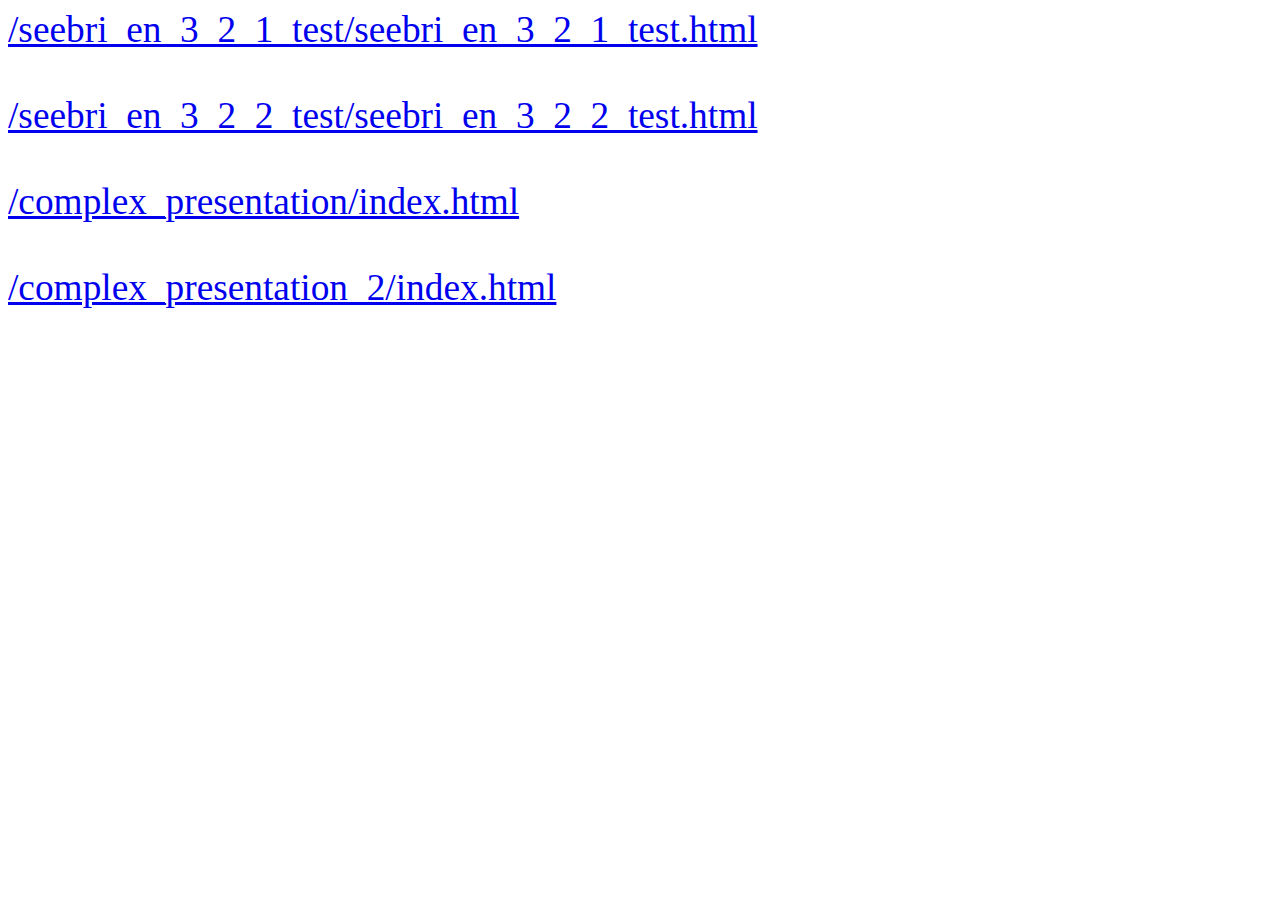
<file: index.htm>
<html>

<body style="font-size: 28pt;">
	
	<a href="/seebri_en_3_2_1_test/seebri_en_3_2_1_test.html">/seebri_en_3_2_1_test/seebri_en_3_2_1_test.html</a>
	
	<br>
	<br>
	
	<a href="/seebri_en_3_2_2_test/seebri_en_3_2_2_test.html">/seebri_en_3_2_2_test/seebri_en_3_2_2_test.html</a>
	<br>
	<br>
	
	<a href="/complex_presentation/index.html">/complex_presentation/index.html</a>

	<br>
	<br>
	
	
	<a href="/complex_presentation_2/index.html">/complex_presentation_2/index.html</a>

<body>

</html>
</file>
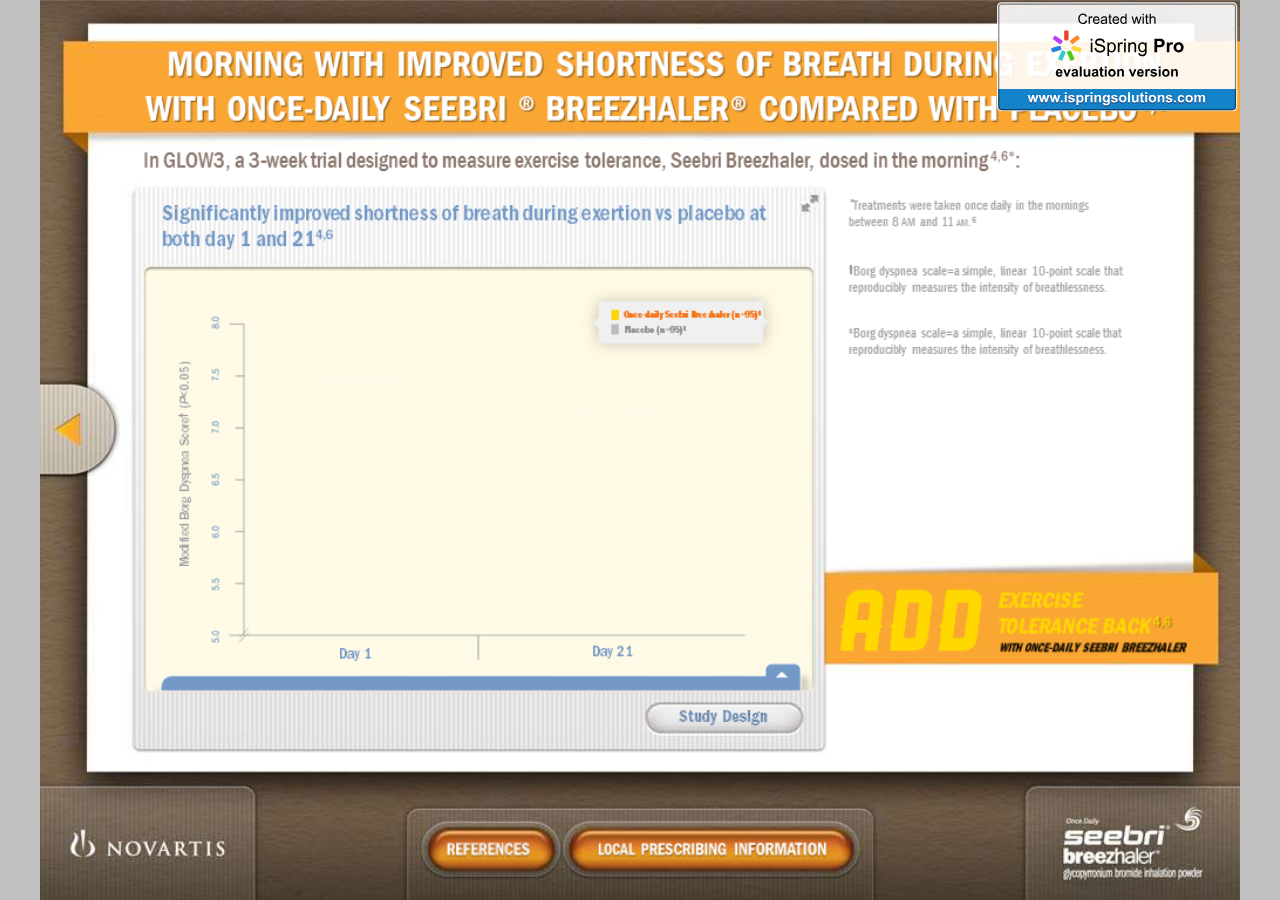
<file: complex_presentation/index.html>
<!DOCTYPE html>
<!-- Created with iSpring --><!-- 1024 768 --><!--type html --><!--mainFolder ./ -->
<html style=background-color:#c0c0c0;>
<head>
    <meta http-equiv="Content-Type" content="text/html;charset=utf-8"/><meta name="viewport" content="width=device-width,initial-scale=1,maximum-scale=1"/><meta name="format-detection" content="telephone=no"/><meta name="apple-mobile-web-app-capable" content="yes"/><meta name="apple-mobile-web-app-status-bar-style" content="black"/><meta http-equiv="X-UA-Compatible" content="IE=edge"/><title>complex_presentation_29Oct</title><link rel="apple-touch-icon-precomposed" href="data/apple-touch-icon.png"/><link rel="shortcut icon" type="image/ico" href="data/favicon.ico"/><style>body {background-color:#c0c0c0;}#spr0_63034 {display:none;}</style>
   	

    <style>
        #playerView {
            position:relative;
            -webkit-tap-highlight-color:rgba(0,0,0,0);
            -webkit-user-select:none;
            -moz-user-select:none;
            -webkit-touch-callout:none;
            -webkit-user-drag:none;
        }
        #playerView * {
            position:absolute;
        }
		#preloader {
			background: url([data-uri]);
			background-size: cover;

			width: 50px;
			height: 50px;
			position: absolute;
			top: 0;
			left: 0;
			bottom: 0;
			right: 0;
			margin: auto;
			border-radius: 10px;
			overflow: hidden;
			opacity: 0.5;
		}		
    </style>
</head>
<body>
	<div id="preloader"></div>
	<script src="data/player.js?84D23AAD"></script>
    <div id="content"></div>
    <div id="spr0_63034"></div>
    <script>
		(function(startup){
			function start()
			{
				var presInfo = "eNrtff1yG0eS56t08GI3ZjYAqL4/tOvdkChqqFhZ0okaebxjhwIiIZFriOABFGXZ4Yh7lLsXuP/uBfZR7kku85fVjW4QTVIyIUs2xzFiA12ozsrKyvzlR1X/vHW0dXvrZ7Odt+/mlIY2ZjV0d4we3rX3w/C+12b7zp07yd8Pv2wNtk6p8f7szcl08uOLk/lkMTk+HZ8ezY5fmPx4/5QavNu6rZVxIzXYOty6HUPiq338aj7ZO5m/0Eql7JSmtpOt2z9vHfM/P/A/9PF0/nYy2Bpv3f47bmydnFCzBT5SE2vQ1avxdDHB17j65ftfBtL6eNFp7S5ufdJtbS/p+7TdWl/S+uTi1jzMZeNXXUICGgsnzvc87Tb2Fzc+azdOF9O8WEdGf+vJGjr6W7/qtM6XtH7ZaR0vbn32ttP6klGeHbRbO3Vx69MO3VGt5zY133rTkmD6+Jo//lQ3oS9O+Itx/eNp88x53QZi//PWq9LFL/VzecUJEVsH49PxrcX06GCiR//Js7W/8uU+5vCg6ZweowbLp/5Ize+N31dGfzf/7pivcPFsPhmfvqGVvKjeTeaT6nT8w+S4mh3vT6qD8dH0fXV0XJ0eTqo3s/nx0fHrRfVycvpuQk1Sdefranx8UGldX52QNmj1NFmcTg6qd0enh9SHrg5nb+fV7FV1MFtMqvHBm6Pjo8XpHApkVAWm5S8PH39jqj/95eG324+ffPv06eNHD/76dXX36eOvH9zbqR48qujre9WdB0+/ufPt3tD8+XZ1p/JmSOT8UJ3W4xhUc6Jl9ubop8nBgB729uV0Mnw5PTo+4M8n0/H+5OVsuD87Pp3PplP+jimsZieT4+F0/HIyrYgiundy9PZNpVP1X//3Nf1sPB9T4+nw9Xz29qRanL49eF+dzqrxYjFZLMCgyatXR/vj/feDajF+NTmlv8yS09l0Mh+/PJoenb7nwTNjh8LY19P3+7OT9/P57Jgf5RU/itmtVQhLXv5ppd3xV97kQQ+9x1+ZkJpR4mP+swxw/5A72K9mL4nrb/dPj84m1cnb6ZvZ8Xj+vjo4WkzGi8moekZDOZkfveEvZy//cyIN340XPFzi2quj+Rsa7/h0lX42DON5mfCGgsXR6+MjZszxKWRpf86Pqd5MxseVcUPIxMlscTqEVPyJxvH29eGfq/s7z3X1iuZn9o6ErtKm4kleMAebiWZWLSWOH/pmdkDMPp0wqYvJGQshS8yourOoJj+eTGd0c0bjGh+Pp+9p4vq4yKOl4Yxb41kZLKS9DPHVbF6RcBShaHi2GHmW6ft09+iY2ryBpJMAVHuTycv5UXV3Ppn8dDgm+ZAlQRSSTV1QI55AsGk+eUV3aTSv3tID+Pb+/Oglc6TV5Ygf83gpV+e7/9PxV9n/Gcv9SSG69dUe6L434ala9/nr2QHNIDHi7mz+urr3fnFyPBlXe2zS/9///F/Vn578ixop/2du+uDNyXx2NsHsnC1qDl18Z68rIdLuoFoczuanx7y4aM5f8pwfVgdv5zz2yY+TOXi57KgieXw54yas1zA9RrtB+CQPeHBcseaytOIrW2ujo/G0OgAPJ6wFWOIXb+cT9L1Pi61oBpq2wfkZG0AiDlZ0b0XP+6fbmJLHTx89ePSX6psHz3arB18/efr4+c69am/38dNnj3b29qrH90lr7tyhm/f++pQb7vxt5+mzB48fyS8eP9reGd678+Dht9Xezs7dpw+q//o//IOd/9i983DnKX3Yfvz1kztPqU+0f/LwzvbO3cf8eH46d7b9YG+n+m7+7DG1v0PdVXfvbP97VRjS85DlE7jRnXv3PlC6Hj7evvOwevJ0Z2/76YO7PKwHj+4/fvr1HR7Zr1wE9CwQcFAIWOzTj76iv0cMdwcV2Y/JeE6qeXgyOyIZxn3Rg/MJSdTB2/2jl/TcMs1iEqjh5HhRNL+I2JQEjoUOi/afrsn4joIM4X9/+iE83bm/83SHpnrvKqqkXwsM9UiHq6mSzYGY0Q2KuUExNyjmt0MxQzXKptYCEiMgJ4i8JzMSV4Zu/PL9gKMWP5dAAQcwFidz+yJYZR395iV9PTQj7YOPeqBGWjltfRyUwEQMcRSzjt8jnPF3TV+p8n++HnrNzxraZEcp+/Q9nLRzzaRV04g9xkJI6BBCjx4Zq+LAejuyNtqBD3qUQooDk5g200sI38/W2cFQO+aHdj20NA2bdi1yYpccp0fOmjDwMY5sDn7gjB9lpwwROPI29xKj0ohaRSLGkqIOyvQRQ4zJUemBJjaH7G2bmNQlxqZRMCkMbHSjQIQQV/Uo60BzZRIJQnC95Hg98sTDoc/EQ5rpPmo8jc4nOwhu5II1bWJyD2c0NdWkfpyKI2Wjv4QzOkd6hOZpIqFLNKA+WpQdeU1EC2dcbBOju/[base64]/YX0kE6o6bEX0sMNm3Yt8emurmzUyCpSyvgtLctAJAy0JRHyyvcbBprjHPRgSBbERG98r20oDZt2LUpcjyALY0g5kHmwZLLom5GP/dSQzqcFSZI/tJoE1Zs+hdw0bNq156m7ruR36w1muprBzFcxmLlDg70yDRsz2satCMiIHh5oMtwokrEmo03zlBxZqEC/tTb0L2ea/JxJvehEetH6XjtJVHhnDF2MnAuhYw2M75DDqsh6R/[base64]/Qya2GCfYQ+oZdDZJlObP9Tv//CSp9llJwpUkHe+Qv0Mho27VrkuJWFDpGlyfGEzci7SJ8U1hxO1arhpGcTe5TPBKaZkuTJHyMdRKBiwBOSs+5VzZo8PO8TwxvSD9n3T1jdsGm3pKireki1jLxhLEOKLZFFX0426SLSPqpXfGiCjXYhs8kY+Zx6/[base64]/UuT2675pcoTQCKz7AS9fQwi8Q44/[base64]/EOQ5B9U1Z07Bp1yZIr5h0RseGiGer4lTkkEsgb8KwN5EIIvaaUcNrIFqs+OCS8b12i/Ag+RMcHyIsHLveje8aLkN2X5EDjPCf4zAA6LkKMUQBaKFB2N7lVWjR62lZ8bQ8Y1LP4kwaGaFIAYj2iuIDdHol8eGWa8VnRT17dsjIjDJFljA8iw+M4pXEx3gf3VXERxquFZ+ugrak/1Qo4mx1i0PsIpNz4y7mEMcCGa25FM2FDGL4Xbdrk9NV0J5DXZYAGysgY1jvlKCtZi3m+62pEieBDN6QfhlImO1F9KBl07BNUFdDZ/[base64]/ju+W5GoU276FiluVPGyP69/Efp/lrv0I34Up8XpL917zzXN9NtZp3Z5cW5Crr9vtbm+W6v+mvvuuC/XTnfLi71+ut119b3cfbA4p/SvnyVqY2SHDQr3BV37cx2r0rFaS/LgfMMlBT+U0v539JeeQh1/DkP8oubFo2v58fp5wQPOmr0ZPXwffJyqsudI0mW0F5F0/aLi/edCSPhcCHGfCyHqMyHE5c+FkPS5EBI/F0I+l1XjPpdVo/uF9bqMMHB8yyrM6BevSouZkNqmKF5A0K80bGlzXefNdR3M5yK0v63xky2gR3U18t87eP37wdL904xWWu7fdboj53DY9Xkj57q2+UvwGDbpRK2h2/5GDvFvogsv9Bk/pYu0Nn7iN7H032hhSRPXAl/Kh0t+auSnniuwOEzIP61jhtczIWtjPZ8tH7g8mSOC/NM6PHhNfFCfng8l7Cp8kA9X44PjRCyXV/FP66jtr+HD97/UMdC/d6xL1wjFq8cgL/Wr5/XpAl0Hux5hDCMZneqM4MM6WzPUwXUHRH9nA1V/kIF+pGX8BLTdhJrXYVL7BWDSqwXIf9u4o1sXUzKfHhGuGhy7xuCA/Ssmx5jNrY3NyZjfJMbfoLbwG4zJ+w36VH6DSUa3SR82bbDvTWbrNignbpNycpNEv0mi/8bxny8ji77GWuYvMya2SQThN9n3pvRJe4fJdfdsNtbz5rixwTVjNinXG9RRZoN622wQO5gN6la7Sd26QexgNyiDdoNzaTc5l5vEPBvkt7v2dbnil1/VLfcb9J03l+n0mytm8xssu9xcaaTbXCzs+lzb813HzXW9OQlxG5SQzU3j9Xm157venFz7TQnfl1mI8YVUhZ9niPoSswAbzF2YzZXq+A12vSEdco2O7GrHZlMdb4wVm1sqZoPyvDm1ZDanp83mQILZnDK1G1SmmwMJdoOJ4M1No93gNG4Q2tiNdW1vcjq/j5zOJvMXX2q+aG2B+/XGZdzauIxficp8LtsRP5ea3/SZ0JE/CzraZyNft1XSmzPTeoO6zGxwD8EG0zPXn55eUTdmjbpZPZLgGsVpzQg3CBh+RZHeF1Xymv4g48x/kHGGj9rnuLni0nUqTl+X0t9g1+v2UPrr8d7VBV1/4mJb3mm4R48jFf5c/ryXP6/kz7sZ/+WTZxYPmtdDno7np4vpwejk+LWch/Mz3h35LzTX1dlkzu9q+eq7LT3S321VP76ZHi/o0+Hp6cntW7fevXs3emdHs/nrW0YpdYt+Uje6/eP06PiHtU11zvkWblPjd0cHp4fUzKhInw4nR68PT+lj9vTp7Gjy7u7sR/qoqqGpqEmF7yfHY7zvaLz/A7+q6PiAWhxP3lWK/jPKV9kKFbcXJ+P9Cd3E22jnZ5Pvtv61+peTMd6ENN4/On3PXY8ytX51NJ3Sh/92H/+74Bn0P7rLn762o+QG6pBf8WHNPp/rowdqgG/1KJokl3xgcH7Oh8iGal8N0GzI9zPuD+tGbpf/2ZZfZks9ZT0yfNIdTqANz9HRtip9y7/lceqn77Zu/auMrB6Jdslspxat1KsBscbt8/tR6GdETUpEjMlZLvmfh4YPPlN6EN2uPtN+pM225sPJI5+ATW0DdTQoHbYe3GapvzIHaSSHfCC7NvqQHqVzhzYappUL/ucseSKeuUhtYh7y/ii9JBxXzMW0behn/NKGmmwNHprnuKkxCl/GomUo+qH8+aliqkIcGOqE6DD8n1zw96ECESFuG+4bJy/zyf8Z3dDPst7VIR5aN9LW0liU4ankc9HiUFHTUK7x73N0uW0UBunoIcqgT7rQ3MHA7KJbYfPrWnrBvETr3zg+ajs66onbH+qRU/5Mj4KOu3KfxlMaOkOMtWd8BlxOpSWu65bLqZT++d1E1H8aZWWmmk9mphFo4/epeeBT+eQgPcMv7BgpZ/lQvUhMHzlNTQwO7rNoyIce4wByuqk9X6dsqgWf8e65ERaMR3u3z/1G8EzRxNKz+DTykbd0aXym284ZJiRyPzFqPvNPBT4kMDGLowr8dB3omkmyxtFVMKG5zjGTDPFtjxEpNIj8r9X8mEwD4Kcpvm0C9+S9wdmChiZOWbQP3MaqBKYwFfJ8qyJJo7IJv6In8S/wa+MdL3wMinsi+eOfRY2evOPnmMT/Zg+SHD/NGDwzeJAUmCRnAgbNneZyxfMTZFg+8ombOvDTaEENarqD4XmxBpQpnrqkIJSJJ9BZFkrtmHsBzGa2W76yidWDVlqu6Sn8ChNMER88yscjYjU5nKuo+Sl8oqSC+kKfAzCMn8KnqxFnI1PCfdDE4h++yQLPL6SwvEaUn/KgIC1aMR9JFCLTHjEC6+wQCpK/kfE5x42cB50hY/gyeX7IBxF7ueZGfCilGhZVQ7xiDcKvGQBn8CwHzlkbID18HV25pMdqWgUYLP8aY40syThvbqR0YhHMTLoJOJm1jJJ1lMEjk6bHUEcWbCJ1Q4PjHrxh9eTBiWiZkwGSqyLWDj8pgIcO/CTKmZM6YfHhWNSIB2rXXBPJFagNIqx8hO5IJx6NNxaWxEKWMQ5vWaQS05I9i4RX3IaXHg8fA2HOs1DwgJlzRsngk0i7Fd5mLCztqUHApfN4jqwSzJ7jZ0WfMHv8MBvIaNmRo0E7XqCeX2Zh6A+/YirkQUcprWqsjFP7+K0XMbjn/PKT5A/[base64]/[base64]/wmORho2BTmKrS3SeA2y2nDacg2Ky4s0CnzIPGKJyETreBhC2H0ICd0A6tcy3UxgxAkUacqM2lJmBNDtYA6hYoS5mqx3PsQcsw8P8Jq4IjYXAenSb6IgIdd3qx8PM9IPsq8HxjJfZLS0rAfGJWWq/[base64]/zoFBkpbrChgnF4UEbQ2R9TCx1AB9YPVhFjzAB1QYPY15m3mxqiirMg5qHIqlrQHoCJ2BVQEsioanxMKKECQeig+D630AN6KMQQw0BIEwtroEKRlimH15NhYlZsJC+8Gy8DW/B0vL/EeYI+34YR7ohMyG4fPc92t0CkgfQaKGi2bwHO817B5wdGhhDBioLEgMYsYIHJyLgBk2syVwBpNMXt5Q82LK4SwyyIf5MNAo/GZJBhsAEHDgogv7xRjUyAWGJgemH44JgSsRONxggF/carZ+PDIgYboGLEwilRFQ3hgeOpE3hBXZZqnKJDDOkRmlgbOQ4W0umo1VR+R+qki9GMBY1vYGhp1nvcic5peuYO2yVrDJLY0gkw8gAZwWjFzui8VUwiMmzmXcholyXqwovIEMq+cx9xBpvqaHsFvGkqdlbAnjFFcG0pSw7gDJPGYrg+vsYvGDolxX+7Ug8/x7XiHi2PgcYKsN8cnA7yUD6HlV1Hzgd2b6QZct51auZY1fe6tFe+NVXfusrCQwAMyFN0/[base64]/8unhu7ZrXgZjxIpUpsiAGR/F2yxfejqUR3dH0I20HmHQN92B33OaHi99Lmmk+7mpZsru02++pLu21h0uCvCr6CCRB9SZoC+CrAuAVo9SgRggF8B7mulqYdomkz8FVB+VNRUawQ4a1aePQG4YKoXYlKNPBKvC72/pTMwgABESzFPFiaU3JIB8XksqCybC7dfALr+zIhgGCQbAQpLeaAr2khkZdk2Hd42OXWysdzrPW8WDKvZquDmBBYUwBsQtPi9w5x/jkYDJWTEAQCSuc3YrBQwoYEWcdJxg73CDbEZmh+L9fwnL3oAiPDVQT4+CWc8LG4kwRvPsHjMHBhJfjG1/yWQbErXiIpEthkGWVGWtEVQ3jpQABMW0LUlWfKlsVD1/si4lCGLpW4FA9W2K+BZUJKBUhz/5BoB7wD91rbaq/hYpaYSYepjFS9YW8cjoMN4iMCv2iJBQiIRqAsCfYAPqR1Bc/TiBFo5JCuIaV8A9EJrGotgqqBshhqWlhBB/[base64]/[base64]/fq8eJd59QReIUBS5Ak5hLyEXMB4IeJi1ECTEDMdspv4As84mAqRNJxG0AyCl4soF++9zxk6FrqaL/ElIo9CoJj8VuOYEFrM0/[base64]/CeZnIvENR3iNhwTk0i8kB0PJn8bk52naYwAW4gT0CY0IsrjSBilPg1lFfJDLGe5BgiPSNg3PymO35fGk9yRLTOImo26Ixkzbh37juagkbICbyxNnSHCLuyMdMFdFnx7mNznV0+I0/[base64]/dtfEbXZIhkZJ58K2pYhUhtVNyiRECbDD2+YMjmrijxzs00DpDIenwyZBIrbJAPdrJEslAmFgk8nplmsRf6xLQaVK8CQ0uSEgtoDXiu7Ff4Lb7SMWjtYSUvSN/xZTfc1gHt5y2gVHziXDA/Gf37xNHU9LHEeLDpRENNsRtgBIY0IqPJB5MlhTmDvSdoi5aLmWPKQsRguXGG5SQJyOVw7/[base64]/RpS0FDU01wQrzziUKnAIlCtQFLAmFSBFCvxcLeEbiVpL2N9FRN6U2c4s/I5NhyasxALOhEdopI64cz5Yyps0v44dMUAJUokyyV7QTUZZHOoLcvGp8XxRP1GQO+pzBBZo0fYIsgF5O41SCYe1I1UnVlQKrmlpYMgGekhDhXn5CXADLTowGxMvjTIYSdf7pcgInqNUJUkiRlI8ETZcanNgAxEYjBxMZqPXoDax0Fmu2Cz458KTc/qC34eemIGkKB7SJLGFNkYwd2yY4kVismTBo1w3/[base64]/mZ2nj8gLFkPfmSDObOQsJWRLU+/OmXpYlxVbfyVTX11u6+n5kYONYuw71JwXrsyLvAbVwJn7JWepCkzPcJMyIstRLE1o26hcksriq0AUITNRLBzclhxKyZ7gXueGdSxXrkOG1RR4zOlljl8g44oSZDFUwEcJq5AtFYBGY6nE87BJqgwx/fyGXcmQIZ4l+WhMpbFQg5Iix/qIEgXS6XnmSMch9MQZvz99V3iEIoyAhBLrwbpQTVQZ3mVeQ3gQEhPEy0pG3SAek+UakScxo5KLk9S0+Efs2ariuYqT5RCijnXJZMEoKJl0MvJcYtiLBm54qY+SeoeSLa0LqESnZ8RKpQosur1maE4Y2Rnp+aqSAJ6K1ExL/Zw4ZKyfprxWBpbHOkXaCMVnHKZXEHiFtS1JN1Gq1kjhhsVPSYUHx8lAslnVFJNNvQV0bLXk3nFd4ybWigRJ+Ylc3aIMCjIzrWohCuApTIel82jiFMk90fdTlJINHM/Zbhnb+SoNJxoEGGApI54rdYjPu6UBS0ndtOOoSltcN23PPSNLkgRmYKpK/XG212NLqz5j+oltqWmZ0ni5KbVLUyrlR2RL+TXQyde2lPmmWGjFmHbZeD5pj3hiMzu8wsvkcFIOixMIDTFgAUQJ5jSFct1evwFDgpUyGJ6JBsgMNseV2li4IqyqjKA3aDZJYpGipQdnJ0LqwXMEM6RAcFiDsoxQvUWdtfZa/CZUPAOXRnFQxFvURQjEfYKLkJK4AMCbDhRJjSh4GnxeNJGGEJpAg3aJiCOFsFvY9pFBQu/[base64]/GgbEWQNAvI2mynqxU64vNNazLNHY40TeHjDcsU8ALRVS2ELdKcvBQVsRNBSvioJENh7C0pBdF28FOCVguIV0bFizVxXFExl6uuV6bXcmBLn4dTcGgWTEBQeoAyRGIFmUBB/jYpvlC/PaIwKXSKOJg/11qvqGFQ13tLbjIaHaivS61/0jJDBBqORyWunxAWNtUVqocmtoYjXCoS8CFCmpLIL9gXi2lMLKHRXJcMjgTS0VmU6KUwTFanZC7EEwTVVLGt6JKTvwVmXCu9WF/Qqqqi3J0TabXIxtgdYkqeQmpSFICfXqpqGfeOiVJ0yBVrGLdgOREyCSpDlOLuYolGKSxTwAFpTxdAkLPBKnJYwX6SLGFlBVJXiTGai8Q6EAqhuQtIFaCD2L3RZtLKbIqNSlBKsn2SAJ5kwa1jnS/LY+02ANZQE7AlxBYo2vhSngnFdUAQQKKvZF8ATpHiVOSurCSzZHCHdEFkDUL7su1T2LlERVRIBBFEUZczsxWXiKJxtdFHrjeL9gGfQxrKIBwt5GMpaQ3oUZlk48EXuywCcsWuXQSFULMS6XmOin7XJhwLqUg9YGicxowEFwQ5C+31+QhOIpY/2iJ0KCCJE4qkRmfXeOxkNEX7mbhKNyXvOQuqs6l/[base64]/QoI5bStLKTyDaZYY/[base64]/q4svU2zCcFGZrYZKT+q2mPIGu4WyKzsPXelh/7ZAbSLLrFSFaZyWQGCQhCz6Ldiz3VVgM68ko28ibDgVnNHu2GwL2MAh2K+lJrQGt2/[base64]/exC3fnQqMWOgqtEkOwygpTaESTfiiDlmwhSfwSJmU3f1yGkLu8R4La87+E3DiIVKs5LSoI8rCiY7kpNSDTKTqCy2xegOSCBE+WoCYNqEif2GGFbqHa67uSWkODVyi2rxbRGRa9swhSgIJwBArW+rgAptWKxXSoG76AE+QVqCpIwkgyDZ2Vlp1ySwD1MgyB/[base64]/dK9g21ADYrUo0jVZzn4QbZW+WZjlhbVkWNzbTFjg7oCUaqlZOexRp7UZBSKyFZGVVzgQX3IgfDNBVZ6opcc9HGyUuMLIG6ddGSbopYomXfZAGXkYAlfiqTE+gwlQ8uuNQCa5IiKCi6pW9gCrqNQUrbb7HAS9UTdV3u8BBKtn2Awhu6KOL9eIvL8/[base64]/7Qop5A/RWHYJ3newy6iVXCLmUXsfFV2nz9F7OX6HkUoJ5hxjpXiH4TFZEY0zo311pcHk/XCw4iLnPJuE+p3rRrn7ceXsk7S57WkAWY5Dc9UHG6jLMeB2QsboKZrwmyFh9JGa8DshYnceMpoUZ5UlRIGMLMborIsbqSpDxgxGjbiHGUo9eATLmFmQUa2I2iRirLmTMLcgoe7zCXpBzy5LHEDrL4fLFQ0uMCE3MHD4phpw/MXtNcB21OmWnq5S8JmCNiLySVJ8a7LISvxjHqimpPZequlJCq0dyVh8XTUXsn7ey78uXs8vkUBdZKh6ZL2SI+EQACVMg/I6DCIBXEmLqqaACzEBTzamQY8viyiovyUlET2SjFZYdGfQzLoz1xfo/FzZwXjpzhiJZOWdhUEu5SL/B/DrMrPeSdfNiz5vDAlEeLzF6kYXmdK4s4WFeOlYKnwBW5NgzVYpMpYLSSnBWTuixOMDRSpwCgi6RkYxhlb06jjXYsPH5y8FTRjab7ZVRIZ42aA/xUjGJZEB8rao/[base64]/hcPAPf8gz8xZ6B+/WeQeb9Br72DDrL4dLFQ6YJR5En+4eP+i45wVHfDl+w58pDFfNp2l921LceiJGob2dcl8uLFo+sRrOrlarl/hX64WPbfNNPT/GqbRWv2lbxaljWrsaWlrmwdvVaSlerTu2qbhWvmlbxaqt2Vbzqj61cra6hdHW38PryOTEeVIp/fFkxnGkVw9kLi+GwLT6kVjVclOtrL4arLquGk2I40yqGs+1iuNwqhjMfXAxXXVANt6YYrrD7CtMSELDtdzVLC5REhE5wd032r7S9/KkZx+fcGIYWJ3AUb5svSLjK6zq+fMNQD6QYhs64LpcXR/rR/oroxPn0YNWXH/w06cGqnR/cZHrw4vDE+fTgFYMT2lk+9uPGL/py/[base64]/q8IuATvANKPBkcXJDlPQF4E1JOxXK74otJ+YnoEpxDIyfuYxehvHHIyfn9sunKNAtfXuCAjBI1EXaLTpIwvFzvFxWClzzJW46QQZZ3PMgxbV5e8pCa43ESzryXd9zIYW3yrolyXirC95mPqoi5BTPJUspkaTlcD/BMy9ZAvD9C7IXsXZN9d3JUu/UlRyzX7YSi7JNEctO3Tk+T1y8WMCNn9Ug2EVG/coWzZQlV5pSqFplOF5EC+jEyNcBRqZz3KuewpWH9cgnZXlkK0I0Ir7iuqpyRIk6vFyTgYColLy57BEte3Jbdc07kV04AErrhcwtCsFbSI3wGiZQctRLmH12P1rwhtl2P5j/berQuuXU9mv9s69G69Nb1aP7zrUfrElzXo/kPrkdb6Ufq0dIV69H8h9ajdZ9WF+DYG+/qJuv0R65Hc516NNvjW60sHqlHi/mmHo3Mq7BhWY9mfpf1aLpdj2Z66tG6YlLXo/k/dD2a74n2rfCq1KOlK9ej+Q+uR+s+sa5H8zf1aJuvR7uaEJQ6IX9Tj3ZTj3Zd9Wi+U4/m2/VofqUezfzu6tF0px7N9NSjrSzCUoBz4xnceAZ/6Ho016lHu5pn0NRdmZt6tIYT7Xo0s1qPZn4v9Wi6W49megLiK/JS16P5D61HW+2n1KP5m3q0364ebWVOSj2a+Mc39Wi/WT3a6rSUerT0AfVo/sPr0VafWuqubgzDkhPtejSzWo9mfi/1aLpbj3ZFw1Dq0fxNPdrG69GuFpyoy29u/KKberQ/eD2a69SjXdEzquvR/IfXo632VGqU1E092u+3Hk1169FUTz3aimjUdVc3KGvJiXY9mlmtRzO/l3o03a1HuyLKKvVoy0zuTT3aTT3apuvRSsJ8WY92a3FGf7YGW2+3bm8dnp6e3L516927d6Ojxcn86Pj1YjZ9e3o0O16M9mdvbr2e3ZpP3szOJsN349PJ/M14/sO/nXzFTWf/ePZVHBG5/OZI949vjw7k639efvnP9JB3W7eNoq8GW4dbt7MfqV8GWw+2bv+89eTui6939vbu/GXnxd3Hf3vx6DFR82hGv1i58fjf6cbjH87f+HZnj+58O1nIrSdPd7Z37j149JcX//2vD/7jxf07Dx7u3HvxzYNH9x5/8+LZzt+ecePZ22o8n1THs9NqPJ3O3k0OqtNZNT44Gx/vT6qXk/3x28Wkek/NDo4O0OxkvFhUp4eT6n+8PfqpGp9Wi+nRwaT6h72HD+7tvKDed/72D6OrUPDg2cMdIuGb8fyYuLz2F48eP3ux/fjrJw93nq0l/c3bBdF9ejp5c3J6GU2tcY0+4GFXpPLJnb29fhKvwrMr0bfymHXEoa103EMNifHJdHI6WVL0cvJqRlIwnYzPqB/6/mghJI56+1z36Kc7e3/9eofp3tt59OzOswePH63Q8M3s7fQA4jQ9+mHCQ55PFm/fCCkndD05Ph3zYqtezWdv8O10vKj5dXY0IQH9t8sfVoh7Kn0/afW79csv/x9q+JpN";
				PresentationPlayer.start(presInfo, "content", "playerView", onPlayerInit);
				function onPlayerInit(player)
				{
					(player);
					
					var preloader = document.getElementById("preloader");
					preloader.parentNode.removeChild(preloader);
				}
			}
	
			if (startup)
				startup(start);
			else
				start();
		})();
    </script>
</body>
</html>
</file>
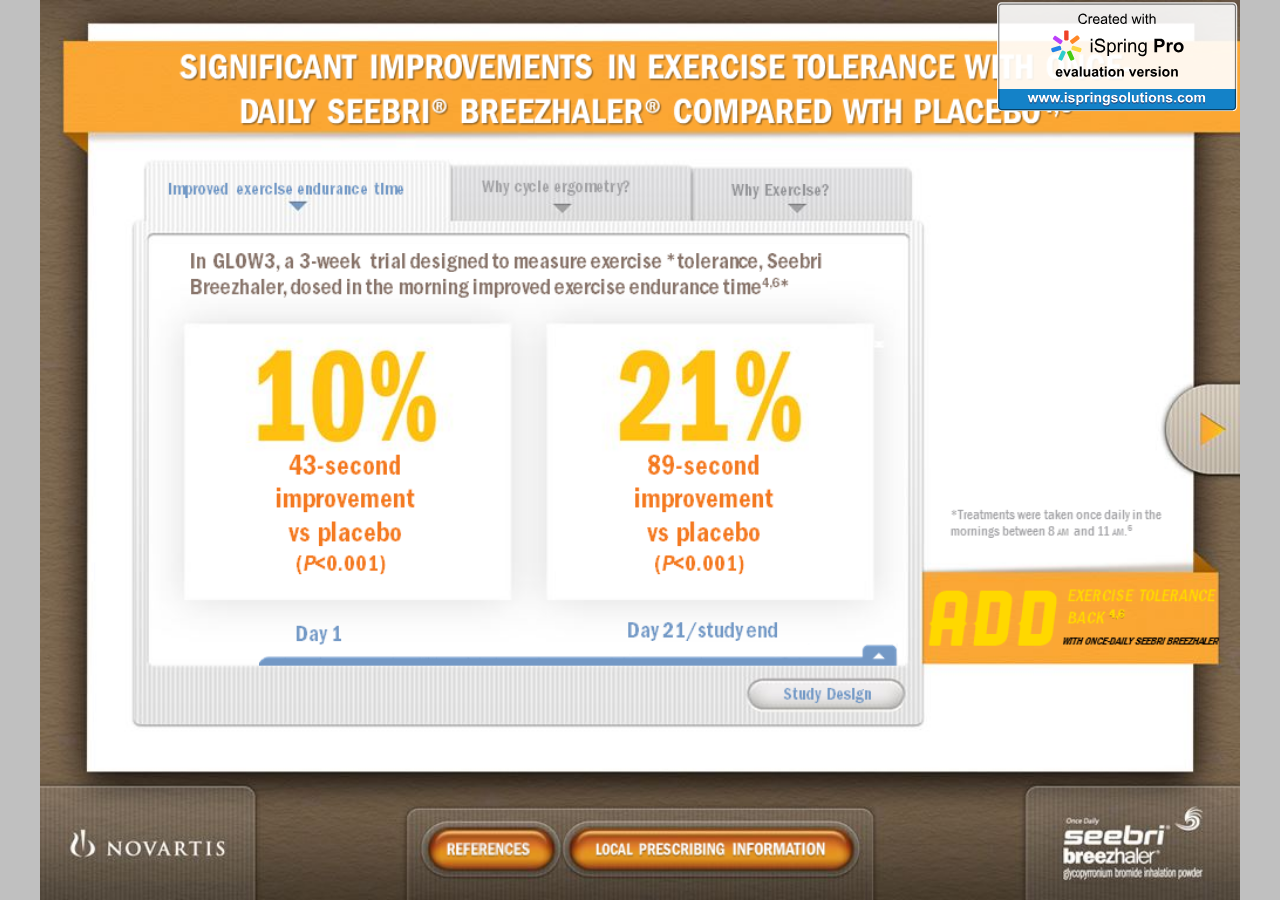
<file: complex_presentation_2/index.html>
<!DOCTYPE html>
<!-- Created with iSpring --><!-- 1024 768 --><!--type html --><!--mainFolder ./ -->
<html style=background-color:#c0c0c0;>
<head>
    <meta http-equiv="Content-Type" content="text/html;charset=utf-8"/><meta name="viewport" content="width=device-width,initial-scale=1,maximum-scale=1"/><meta name="format-detection" content="telephone=no"/><meta name="apple-mobile-web-app-capable" content="yes"/><meta name="apple-mobile-web-app-status-bar-style" content="black"/><meta http-equiv="X-UA-Compatible" content="IE=edge"/><title>complex_presentation_2</title><link rel="apple-touch-icon-precomposed" href="data/apple-touch-icon.png"/><link rel="shortcut icon" type="image/ico" href="data/favicon.ico"/><style>body {background-color:#c0c0c0;}#spr0_35992 {display:none;}</style>
   	

    <style>
        #playerView {
            position:relative;
            -webkit-tap-highlight-color:rgba(0,0,0,0);
            -webkit-user-select:none;
            -moz-user-select:none;
            -webkit-touch-callout:none;
            -webkit-user-drag:none;
        }
        #playerView * {
            position:absolute;
        }
		#preloader {
			background: url([data-uri]);
			background-size: cover;

			width: 50px;
			height: 50px;
			position: absolute;
			top: 0;
			left: 0;
			bottom: 0;
			right: 0;
			margin: auto;
			border-radius: 10px;
			overflow: hidden;
			opacity: 0.5;
		}		
    </style>
</head>
<body>
	<div id="preloader"></div>
	<script src="data/player.js?34ACDE43"></script>
    <div id="content"></div>
    <div id="spr0_35992"></div>
    <script>
		(function(startup){
			function start()
			{
				var presInfo = "eNrtfWtyG0mS5lXSuNZj3W0AFO+HpnvGVBSrSBuVVCuqVV3T1SaDQEjEFEiwAZAsVVmZ7TX2EvtvLzBH2ZOs++eRyUwQECk1UU/2g0oAkZEeHv743MMj8vudyc7Dne9D2Mt216S+Sj73nXK2n92j3A8q7fndZB89zuaHnd7OkhqPZidn0/G3r87m48X4dDlcTmanrwz9eLnzUCvjBqq3c7zzMIbEVyPcMR8fns1faZVc8tFS2/HOw+93TvnPN/yHPr4ZThfj3s5w5+Hf8MvO2Rm1W+AjtbEGfZVWi3L1w99/6Enr00WntXt/67Nua3tD38t2a31D67P3t17Oz1uN33QJCWjMTdb1PO029u9vfNFunN5P82IdGZtbj9fQsbn1m07rfEPr153W8f2tL847rW8Y5cVRu7VT72+97NAd1XpuU/OdkyLCmNrezlv++F3dhL444y+G9c3T5pnzug3E/vudN6WLH+rnsroJETtHw+XwwWI6ORrrwX/xbI1WvhxhDo+azukxqnf11G+p+ZfH76rRu9F0XI3nb2cn4+X83b9/Pf/69ODkbD67GB9V42/H89FkQb+fHp3Ph6ejcbWcnIy5Dd+7V37GTY8eP+Z/9v6693z34HCvevHsyd7zR09396pPHu3+R+V6AbcdvNivntG3/cePDp58VR3u7X3y/KD65Pne3n/uP6I7uNHhwWdPDz492H309EV18PkXz5+93Pt87+mLw+rgabWm//V9/vf/afVKH3afff7Fo+d7j6svqfUXTx7t7n3yrBB1uDw/elc9Hi8mb0/58/O9T/ee71GHh/yJbN9iPJqdHlUT4csJWbmv5xeL6mw6HI1fz76eV9zu91/8SQ2U0n/gDyl/xE2Ph+8qjQk4rT578uxL26uGle1fjsffVMv5ZDitjkAjzcxyVp2Mh4vz+fhqkv64nE3HmKVedTgev55Pqk/m4/F3x0P6ulcdzRZ04+S0Wh6Pq5PZ/HRy+rambuNUE4f+WJNm9IMFOEVN+Lsnz3YfPam+eL53uPv84JODp5/R/Hz67Pnnj14cPHvKDf74Yj4eLnnki+pyTKQuh9+MT6sZd340nEzfrVCzqF6PlzTa0ypVjz6vhsQ9relqEGqJW5HWtYJ4G+nd7fbDfF4s6XnD+RHdcNSrRtPJ6WTEHJ8M357OFsvJqFqOF8tedTlcVKNj4uUpUTsanlP/k2U1H//jfEIOkDqiwYypt/n49Hx2vqjGb97M5svqzXx2grGekYMkjgyqZyDoeDyZVyfDbycn5yfV5Wz+zXQ2PMJDjsbL8fxkcsrklJsKG4dH9PVkQT/zKCfUxxxM7QtTr819NZvXYgem8kDoTmYmy8BwWSX1u2r2ZhM11GAxviDRmoKB1dlswrSQDDY0Vsezy2o6o96oj3eFzNfEY2p0Np4TC04GARL/ZHIyEZDAs9/M0Wh4NhxNliQSzMNvqI83JDss30TX7rMvHoNy+nF2Oi6kEqHUw5vhaDmbg5rT8Vvq+GLMgnVC3S0bvv2///W/q3+cD6f8ALp5OnkzHlQiKMyBhoqWBk3P6Yfjd0T85PTNFAT3QMPRu8XZ6XhYDeeYvvn4DU84PZCmeXi6rN7OyODWks0Nhmfjc5afk+Hp8C0MwdWYFiw8l5PptDoeT8+u5vn1WOSIBkEDqkh+J8JbUpx3g0pYeU30/xmDvmoE2QCZ6vefPfmKKP3q+fNnTw/+8jmZ1GefHzzeY0uMATw6eP7lo68O++YPD6tHlTe1sSp636voIUezk8l3LMVHs3MSif5rkrojSLXIZJ/s5HI+m075u0sS52p2Nj7tT4evxyxwM/rtbELyqFP13//3LSsDSeJ0PO2/nc/OzyqxSTT9w8VivFiASaR0pL0jUuzF8M14+U5mTmb39aQWg5bOvJ2+G83O3s3ns1N+lFf8KJ5ErUK4mpbfr7Q7/bM3ubeB3tM/m5CaUeJj/oMMcHTMHYyq2WsyFOcyx2fn05PZ6XD+rmIbNFyQhL5gezGfnPCXs9f/NZaGbBxouMS1N5M5GxXSzxW6GJMP2TrgaTUFPLUTZszpErZ3NOfHsCM5rYzrH8/OyU6Qreuzq6h+T+M4f3v8h+rTvZe6ekPzM7tkIdSm4kleQAvriWZWXRkpfujJ7IiYvYQFgPUYQ2IG1SOyid+eTWf044zGRUoxfUcTt4mLsLezk2FrPCuD5amth0i6WJFwFKFoeLYYeJbpT+lX0mYyRmKA6H/XjSUGTxSSNV9A6Sm6YTaRotOvNJo35/QA/nk0n7yGE73qcsCPuSO3JwPrWP5iuZkLLJsVpozmATTXbmEulFRB4irCjQQ4gTKA//gq//D3Hkd635f4ioO+xdncvbI+Z47dXtPXNppBNi70tEsDrZ2hCzNIPpgeRXXG6uj/jhDwb5oiO1X+z9f9EAfWmxB6/UgNlXLm74C311pGPXAm6Z429ASfEtB2ocZ3qNHKDbxynojIgxBS7BkfBibaG4nRxgyC00TVICYXzCZatKFh2uDXEhM6xPjkByq7nvZqkK1OH8CZMPDGqMzUKBeDTR/BGW061ASTBzpH1/NJDTxFa1kNoqUJuJEaR+2DE2qC18n7DdQ4P7AhxFCT4zrkdOVGpzBIUYeep5lSLmi6cDRljthEXygV4iZ6DImctcb1+pkmW1m1iZ6mYdOuTU9XcqJWxB4Te54ExmdPZGjWhmR7fpCpXUib6PHce6ah9A23DNZtoKdp2LRr09MVHk20e0+SbGm6SBaInkgcS9oSd/WAuLuRPz5R9zRPdEXyRqzcJD0pDZxTgeA7zXDM1nToiR16jLbES+97jtRWk/h7TWQZT0wekLps5k7Ig0z3GJYeJt9tlGU/CFpTj/SkaLXtzlbqUONiIjUlW1W4E2rumJu5k/mGCOZEmgb7XuaQHKxlTu5qOomsJ+KFOS7n27MnkthFQ+oo7DEmvJ89cS17jFo/[base64]/[base64]/5IGn2mXEghX1KqxQ+Spy75ljuIxUjPBR/HPN38Var9eaGAAGxAODvg/w3w4lb+W9qeN1/E0/[base64]/fTghsdoSLQQrq+Sa0M/Z4j4zgQ0wXqTq3E5BTKcbic6c7ISAshOSN3DqCp6XtD8sS+QULt8N6QnBs27TjphbVZWU09Qi5M1zUGi2sRxZLbnqNVr7RW+gcZwPfyK93Ez+I8G/[base64]/uFJ6XjHvTaB1b97vzft9mcAvokzgfsH917Pgvj3b98txdqsRR/rRF93uodlPDc3uk+u/4OT6Kqa0P/qKyr0j+/VUjt1XQPzoFRArK6Jhjf6ii472vqfiSZ7TpUEVGtRaGnrXG14R+005A+yS/qWnUMdbKhm7Lh/h5x/1rknwb3FFT2/Rm8YfS6BONLV8s/Ow2T/Dt9UfbrjVyK02Jd6pl3Frvf1mw63Yr1EOx+M+ZtIFWsyk81uW5G2ND2XfjvBBPtyOD96kQeSdPnxrve3njviQfyI++DYf/C35kPUg8i4jvrXecnQ3fHhvqaO/Ez58IEVrVxD9HdbkNFamCyH97V3Q+zgDai46A17jYnq/ofrlbSZh9fYyx1r/REXXN8jWvD51tCtkta3g813wVNXRvA/rbI2K9u6+AvxXNdD8Gxmo9j83h/GRLmyL3Krr/Q/pweRkXso/7+SfN/LP5Yz/5V20i4PmtOHlcL5cTI8GZ6dvZW/v9ziK+E9kjqqL8ZyP0Pvz1zt6oL/eqb49mZ4u6NPxcnn28MGDy8vLwaUdzOZvHxil1AO6pW708Nvp5PSbtU11zvkBfqbGl5Oj5TE1MyrSp+Px5O3xkj5mT58uJuPLT2bf0kdV9U1FTSp8Pz4d4hjK4egbPkHy9IhanI4vK0X/JdBbZStUPFycDUdj+hEnm88vxl/v/Fv1p7MhDqjEYaXc9SBT6zeT6ZQ+/I9P8Z/3PIP+Q7/yp8/5gKKeOtY5DqwZ8YEIuqd6+JagEyEnXNIfm1+mPNChGqkemvX594zf+3Ujt89/duXObKknAmAmcpe4+SU62lWlb/lbHqe++3rnwb/JyOqRaJfMbmrRSr0aEGvcSA8830bUpETEmJzlkv88McohtxXdvr7QfqDNrsa5QIq3YpscqKNe6bD14DZL/a05SCMhoogrRh/To3Tu0EbDtHLBfy6SJ+KZi5qPwiLC+dChhnBcMRfTrqHbiMiGbA0empf4UWMUvoxFy1D0E/nnu4qpCrFnqBOiw/B/5YK/[base64]/4+uUTbWgD8pzIyiMR3s34n4jeKZoYnF4BM+37fNZOJl+ds70cUhFj0/D0nTtFB/5lBOzOKrAT9eBD2HiHo3r86k1obnOMZMM4YwmjEihQeS/VvNjMg2An6b4ZxO4J+/5mS4bmjhl0T5wG6sSmMJUyPOtiiSNyibcRU/iO3C38Y4VH4Pinkj++Lao0ZN3/ByT+G/[base64]/Oj+Iwb0kE2ySP+bD/siNsewwp6A0zsAeORbuaMEvA2VyaBOh9+zNSc4hTHyoJo3YyDUrQFQJCmBh2nRiu5dgD71j4fYQDRss+Mg9RQgOtMo7u2DhYbtnMwynZt+qk4hVggizpWRTDop9hL+ylVgd7jEkyL6DZGTmIR9/o1mBYFCSEMBqAEWDwiSr5RoyThxVsAA8YoU+TOBeTY7ypAhbmyNMHiyXi9AfaKK/[base64]/00WZALXVyfhceQRwVILGx9yrD1gZ2ngZnSqTho+BTmKqy3SeA2y2nDacg2Gy4o6JR5kFjjScjEKnj4Qjg9yAn9AC3Xcl3cIARJzKnKTFoS5sRQLWBOYaKEuVo89whCjpnnR/Bhn3yaXnMdnCb5IgKedHmz8vE6I4m9YTMwkt9JSkvDzcCotFztn08fIw1cP1E6wWor0RLAIWBsRkI4M1Cu2USUSchgGXM8FqdZLRQCBGYbDIiFhxFko/[base64]/CHekHT/MA52Q2yCGY0SCTgHpI0jEyWXkxgMspIbfA44OLYwBB5UFiUHMGIGDcxEww2b2BM5gkinK62tWphwuIoN8uA8Di6Itx2IGqmURwEUXRsUZ1MgFjiYHph+BCYErETj8wAC/hNXs/XhkQMJ0DViYRCojoLwxPHQirw8vsstSlUlgnCM3mnBUHk0ufdJBDs67ErnvKjIvBjCWrb2BY+dZLzJHvyTRXbYKNrkrJ8jkA0gApwUjlyPxmEp4xMTxAc/0M1yU8+JFEQ1keD2PuYdI8zU9hMMyljwtY0sYp4QykKYEvQMk85itDK5ziMUPinJdjWpB5vn3rCES2Pgc4KvNLh8nyXEvOUDPWlHzITIfel22XNNcyxa/[base64]/mWP3Kb1u4NMSrgq/gAsRekqUAvgpwbgFWPUqGoIfYQa6rK9cO0bQZ+Kqg/KmYKDaIiFYtInqDdEHUrmQlGnglURdHf0pmoYeECFQx967cKQWkveJyWVBZNq/[base64]/+QaAe8g/Ba2+qw4WKWnEmHqYxUveFoHIGDDRIjAr9oyQUIiEaiLAn2AD4kvULkacQJNHJI15BS/[base64]/wnAZ4g0RrJGuWAj7dfUzIpB52NACLjlFeeBLJpvYczaaFpdGuzhcWJCXeH8FbMHraDzCALGYyu15SPKpApgDttsi9RTNFHoRxRmYHpJ3gE32VvEDuAveYKbqGBIdqNzKuN6wQmoYWWc+hHhSs9zojWDNeF3c/0aqZZs+ZqZ4jjlmeg4gsAyktZi32JNHLKSAkQTTyUhDZRNaaUDT5Ls/J3WJoLX7qYz0ehlpiB9yWptw/RoZg3Am+R2ALq8iH63L3PekevePEXJrgQL6CyWRQRURnEij6FOmf9hDWjNc83t3dfVyP1zukUB14hQFLkiTmkvIRdwHgh4mLURJMQMyWaCId4REHUyGTjp8BJKPgxQL65XvPQ4atpY5GJadU/FEQHIt7OYMFq808pSfwqIOtdr0nN1qT2+OXE/Apy5lMhe91hrJu4OS095o1LhfIFiUIc0QeQzJenB2qhdRloC2kuhXSEEHS3lHEz8KuYdwuI4iF7gOWGZHVogiIdHq65J7aaqNLQhHWDdc6it6wEyKrWe2SR+UX0TiGr+RYyaoFPs2ZeMfv8GmNYs2YP9l16tNPmjFHcgSWX/lC9mfKBpqH4K1HAjo0uc4EF+SNgflCTG4i2RdCAGTDokdS3yFjw2tqkpEHouPJdBq3QX1UdD15AtKEXkJpJBGj5K9hvMrKENtJziHSMwLGHfioc3YUNMkR2TqLrFmvM5I149771NEUNEJO4I2toTtG2pWdmS6gy0p0H5vr7PIFRSJe/KY3Vxng7AR3llbH8FolP8HdlfAY3TXX3F0f/e16XvnFaf/8PPoU+Zhzfo1Xoa7tjN6/INpZ2oueX39Ejo26h2sChSYBTRj444w8ZcDqQonzE4fRBIQXyBMgGLOcfJdol64xMCBaRtKSpMHaqUFK1Qe/6NeSmw2ckOHILtiEFB7CPEE5fG04iy8QIAv6RKAoyxjaSsjJqawERyhxmQO69TotuHdJIDG2UwD5dM3QzZfFpSQpGqw+hRLVLjgudWVNRZfVR4J202a1ywSZQg0NlryH5OCUYBBZaPALrHPgVyNgVS4B2YRJBr5CywIFoksyeAtkvpHJgZ/gN3VwqO2Q6ISZkNEYmZwSUcKIKCyqlVRERhjASwEeS2cZi105y7gMjxRa6IA6HBKFTiEQY8OCXIBEI8C9AZbae33I76MiSdT8hjrf60jTKn6PiVcHNL/Ax7FYE3g+Fhnnv3ZUh2sSNjsshkZZzoVvSxFLGVY3SyYhSoId0Tav4Kgm/4g38gClMxye9psFEvFNBrhfY7FUMhAGPpmCbrkW8YdeCipVgidhyQ0BsQWiVnQv8RPCbh+hOFpLStE38VtM9TWDeUTLaR8cubYYHviNQsxRa6clj6PFBspCNPsR9gBYxoRUeCDzZKBTmDuydsi5aLmWdUhRRouQGGFSQJ6ONYf/xTIGVmlZn3ySFI7AFlQRoOekOJVFPFnoEkuihAFLOrhmrbKC9mWVhcMmU8BL8kg4I8MpE8LXRtKY4DICcCW6EHAdZOHjuO84p82pTHQVMLfGSgoGDiGhWoMfIANHSqY4GclbWfYcIiRIMYsWSIb5kDhv+P1F/P4t32vPA5c28KsB+I2SrObHlrUT68TgmDcS6cpyL6RB7JAAdlnapcCxX5cRBMnCKElcC1zi8cDCYfChrMgDvoXDZBkb8Ds0yFJ1aLm2NEk/[base64]/mJgtxRnyOwQIu1R5INyNtplEo46I5UnVgxKbgm1cCQDeyQhgnzcgtwAykdmI2Jl0YZjKTrUSkyQuQoVUmyECNLPBE+XGpz4AORGIycTGan16A28dBZrtgt+JfCk2v2IvLiNDOQDMWTjJcDkvcWzB0bpniRmCyr4FGuG/7W8biCFUhZEhFm0ZQ+GVnQh6hG8Z4aHleKDviaAz1/Qfjdp2NxxRdYRjrG9UvNwskOEYMP1l5w7otROT30Ag37cm05LSB1KGL8VSlNEsnEZKQFqhAgGa6UVcDmLVRJ6CtogtiGGHYzv3oOcsYBBX0KHGVGrDZ3WLh2sZ0zsx/h0CWMBsjwyPZgBWDFuVc3ePe7dO7VDd59VJdFeNiLf8LRVx/v6G/y8/QR64LF0XcmiFc2cpYSsitX7665eniXFV9/K1df3ezr6fmRk43i7DvUXBeuzEpeg2rgzFFZs1QFpmeESRmZ5SieJrR9VC6LyhKrQBQhM1E8HMKWHErJnuBe5/[base64]/JYp1g2QvEZp+kVBF5Bt2XRTYyqNVK4YXErmfDgeDGQfFY1xWRTbwEdWy1r77iucRNbRYKk/ESublEGBZmZtFqIAngK037pPJo4xeKe2PspSsl6judsv4ztepWGEwsCDHAlI54rdYjP+6UBS0ndtBOoSltcN22vPSPLIgncwFSV+uNs78aXVpuc6Y/sS03LlcabXam9cqVSfkS+lF+wl3ztS5lv/LbV4ky7bLy+aI98YjM7rOFlcnhRDsoJhIYcsACiBHeaQrlu62/[base64]/[base64]/LMn0kGo57pe6fEBY21RWqhya2hiNdKhLwIUKZksgv2BeLaUwsodF1rhkcCaWisymRCmDY6SdkLsQTJNVUsa3skpO4hWZcK714XhCqqqLcXTNSq/HaoDVJavkJaUiixLo00tFPfPWKVk0DVLFKt4NSE6ETBbV4WoxV7EkgzT2CaCglKdLQOiFIDV5rEAfKbaQsiJZF4mxOgwEOrAUQ/IWkCvBB/H7Ys2lFFmVmpQglWSHJIG8SYPfzEu/t+WRlD2QB+QF+JICa2wtQgnvpKIaIEhAsTeyXoDOUeKUpC6srOZI4Y7YAsiaBffl2ifx8siKKHmxPVJ2EnJm9vKSSTS+LvLA9ahgG/[base64]/eG997w/pOGd9FswjNKCgNkB4m52fImllVTW96WPPJaj0N2+N7wbjS8mYvxUIegNW95o5jlWAzeBYCfaIx0JbvbJKdqS4XIosBe2ZMjSXMjJgxGVUkMiQ0ldI2CYB49VlVtv15gkMpZUqKpDAJl6K2kv4wCiXfZOSAxrCm1/LmpdUWPMmIpTSs7iWyzMuyxncGmuCi1DDWgNpDq4CBzChBcZ91UFHsILl+zw2ATGZlXEJeLvnCu+WAoBOT4SvQqcJmsznFfuH1tDjR29HgGHLyVgVOTxfbiel8a8JqItKw9Xg3KGytdt7y+yTFrqAGnq1W/toEcZ+gS1Dvk+jxmNEATM5bfNNhNgJ/NtQtNgk/SiSXBl52UiUdsO5EATNbUJQCTrixicb7mX6OsJclmSUnVyYZKjfQypy7ZfyLzYjJ2G0jOUwwxh2Qo33BNpkRy5mVmJU4PFtRjt5227vCKE4THOmxh7vLmuwDXXTa/6hLL1NswnBRma2GSk/qtpjyBrhFsis3D17pff+2wNpBk1ytStM5KIjHIgiz4LNax/[base64]/UOLVlrFOsfMpCJkm2Wsd6fp1V8KTy+nrwl8aOOf55xdqHuemrUYkfBbTJI9iqDlNoZJN/KIOX7DNLmDBIzm76vU0hd3iPBbXnfw0+cRCpUXJeUBHlYMTBdTU1YaJSdQGW3L0BzwAJOlKMmDKpJnPhjpG1h2um6s7aEBV6t3FW1mNao6JVNmAIUhDNAoNbXFSClViy2S8UQHZQkv0BNQRJGFsMQWVnZKZckcQ/[base64]/DiTbFkjWbZBsWiDZFJDc4gQv7nX4whx2FHHzDpN/HinrFlQ2LagcWlA5rIHKvgWVQxsqt05cajrcCJXrgRS03B3X9U2LDhNwD5h/XMD8IWuczR4f50JsNjfxhjfNVcB1jQSBocYqMA7mg4OYwdgLY/q4PoaW8zc2Nr/ykRP1r0FcBhA89ACbrpOR/S7oRckH4iE+7IOQdVuSOuTysS9kmLdAb9UheN/JLqON5AohN9LruPgqbZ/em/[base64]/4yAC4JWEnHoqqAAz0FRzKqyxZQlllZfFSWRPZKMV1I4c+gUXxvri/V8KG3hdOvMKRbJyzkKvlnKRfoP5dZhZ72XVzYs/bw4LRHm85OhFFprTubKkh1l1rBQ+AazIsWeqFJlKBaWV5Kyc0GNxgKOVPAUEXTIjGcMqe3UcW7B+E/OXg6eMbDY7LKNCPq3XHuKNYhLJgfjaVH9AyiK2UhahlbIIrZSF+QlTFqGVskjtlEVqpSxSSVnI6G/mVYa+bnZ/0oCkrLTc7ABLy5uemBI1M6uz8wEA3LcAuIDmUgSdWxC8hCS3ROCmhcBDG4GHFgIPLQS+z6IYCxeqfV6gbCzR3eDv1MLfUgYNnL0WgC+k6uAKgOuCwG8pBBn7Kqgx+ayprosbsYWl5GF1LiIu9ce1R3JwunIUlPgrp0p+GoyTjS9BTqgSZYGxUPBkGcXtumyj9/16uVXOjDPwkgInnEa1c10YL2Wr5Xja+hpLdurqUA6BDEhQl82nCkefhXINV1XOK5V0pcUack7hKldtZW+ybJLG4rwQx9fQs3KyZFkh1v3iN6KX88M0n3RsijHBOaFyPmLAkrtAFeEqlDiLEdFYcE8R5srpC8/1r6U+HsJI1KGuQnY5GtkIDiMhYuDkCBoBObDBWoLMXPLmqAzARhRZf8DBHrYsxodycrEc9FWWYBOjOCOnODpTahrgEHK5xtrAbpZ6FxImfqMQPkG0+NCatpzJMiifScpbKXMZXqlkl3w7+JJkA/SiHBQzcHLiEoYQRkXggHxl6VlOYOjX++QcqhViQYBMYy7HHQYBcNaKo242jjgrSQjpRDLuclyLHBSHchWUDMl6ObyakHNYj0jOc+iM72YljFDu+8jgPjL4uUQGvhUZ+PdHBu6fjwwy7zfwdWTQUYcblYdcE44iT/Y3n/W94gRnfTt8wZ4rD1PMp2n/srO+9UCMZH0747pZXrREZDWaXa1ULb/foh8+ts03/WwoXrWt4lXbKl4NV7WrsWVl3lu7eielq1WndlW3ildNq3i1VbsqUfXHVq5Wd1C6ul94ffOcGA8qJT6+qRjOtIrh7HuL4bAtPqRWNVyU6zsvhqtuqoaTYjjTKoaz7WK43CqGMx9cDFe9pxpuTTFcYfctpiUgYbs51CwtUBIROsndNat/pe3NT804PufeMbQ4gaN423zBgqu8ruOX7xjqgRTH0BnXzfLiyD7afyI7cX15sNq0PvjjLA9W7fXBbS4Pvj89cX158JbJCe0sH/txHxf9cuKiNVU2H19ks6XAaE2RTbWpyuZHXDJZU2VzyIdW8/[base64]/PKQcSJXwuoKSsZMjFVMpjTVCBJKNuE5azo3PLMGy0pBwRL68uyXhMK7oy2uLgnhNedUWRD/lQ55c5mTSsvzVmeubRYNrjJS+R1mHLU4wyurwhVFWMDAxv3yUVQ+koKzOuG4hLwm5+6uVXJ0u6vOKgE/wDiiJZHBwQZb3BOBNSDkVz+1KLCblJ2JLcA6NnLiPXYTyxiEn5/fLpivTKL68wAErStRE2C02SdLwcj0qJgQveZK3HGEFWd7xIMe0eXnJQ2qOx0k4817ecSOHtcm7Jsp5qUjfZz6qIuYWzCRPKZOl5XA9wDMtWwPx/gjxF7J3TfbdyVHt1pc1YrluLyjKPkksbvrW6Wny+sUCZuSsHllNRNavXOFsWUKVOaWqRabTRaSAfoxMDXBUKue9yjlsqV+/XEK2V5YCdCPCK6GrKmekSNDrBQk4uEpZF5c9gmVd3Jbdc07kV04AEroRcwtCsFaWR/gMEik5ai2Yf3Q9WvOG2HY9mv/Z1qN1ya3r0fzPth6tS29dj+Z/vvVoXYLrejT/wfVoK/1IPVq6ZT2a/9B6tO7T6gIcex9d3a86/Zbr0VynHs1uiK1WlEfq0WK+r0cj9ypsuKpHM7/KejTdrkczG+rRumJS16P533Q9mt+Q7VvhValHS7euR/MfXI/WfWJdj+bv69G2X492OyEodUL+vh7tvh7trurRfKcezbfr0fxKPZr51dWj6U49mtlQj7aihKUA5z4yuI8MftP1aK5Tj3a7yKCpuzL39WgNJ9r1aGa1Hs38WurRdLcezWxIiK/IS12P5j+0Hm21n1KP5u/r0X66erSVOSn1aBIf39ej/WT1aKvTUurR0gfUo/kPr0dbfWqpu7p3DFecaNejmdV6NPNrqUfT3Xq0WzqGUo/m7+vRtl6PdrvkRF1+cx8X3dej/cbr0VynHu2WkVFdj+Y/vB5ttadSo6Tu69F+vfVoqluPpjbUo62IRl13dY+yrjjRrkczq/Vo5tdSj6a79Wi3RFmlHu1qJfe+Hu2+Hm3b9WhlwfyqHu3B4oL+2entnO883DleLs8ePnhweXk5mCzO5pPTt4vZ9Hw5mZ0uBqPZyYO3swfz8cnsYty/HC7H85Ph/Jt/P/szN539y8Wf44DI5TdHun85nxzJ1/969eW/0kMudx4aRV/1do53HmY/UD/0dg52Hn6/88Unrz7fOzx89Nneq0+e/fXV02dEzdMZ3bHyw7P/oB+efXP9h6/2DumXr8YL+emL53u7e48Pnn726n/+5eA/X3366ODJ3uNXXx48ffzsy1cv9v76ghvPzqvhfFydzpbVcDqdXY6PquWsGh5dDE9H4+r1eDQ8X4yrd9TsaHKEZmfDxaJaHo+rf5xPvquGy2oxnRyNq98dPjl4vPeKet/76+8Gt6Hg4MWTPSLhy+H8lLi89o6nz1682n32+RdP9l6sJf3kfEF0L5fjk7PlTTS1xjX4gIfdksovHh0ebibxNjy7FX0rj1lHHNpKxxuoITE+m46X4yuKXo/fzEgKpuPhBfVD308WQuJgY5/rHv187/Avn+8x3Yd7T188enHw7OkKDV/OzqdHEKfp5JsxD3k+XpyfCClndD0+XQ5Z2ao389kJvp0OFzW/LiZjEtB/v/lhhbjn0vcXrX53fvjh/wN2XlQP";
				PresentationPlayer.start(presInfo, "content", "playerView", onPlayerInit);
				function onPlayerInit(player)
				{
					(player);
					
					var preloader = document.getElementById("preloader");
					preloader.parentNode.removeChild(preloader);
				}
			}
	
			if (startup)
				startup(start);
			else
				start();
		})();
    </script>
</body>
</html>
</file>
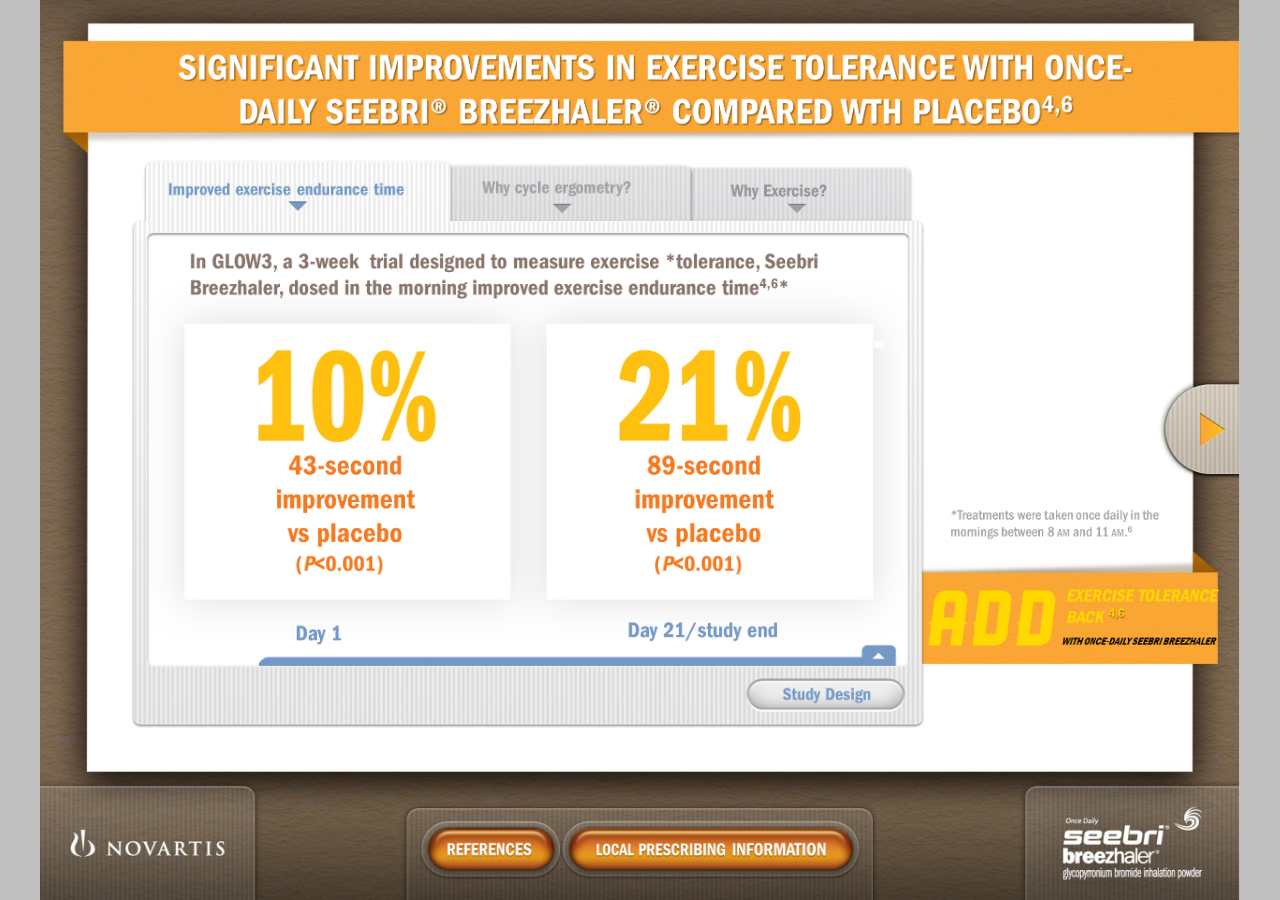
<file: seebri_en_3_2_1_test/seebri_en_3_2_1_test.html>
<!DOCTYPE html>
<!-- Created with iSpring --><!-- 2560 1921 -->
<html><head><meta charset="utf-8"/><meta name="viewport" content="width=device-width,initial-scale=1,maximum-scale=1"/><meta name="format-detection" content="telephone=no"/><meta name="apple-mobile-web-app-capable" content="yes"/><meta name="apple-mobile-web-app-status-bar-style" content="black"/><meta http-equiv="X-UA-Compatible" content="IE=edge"/><title>seebri_en_3_2_1_test</title><link rel="apple-touch-icon-precomposed" href="data/images/apple-touch-icon.png"/><link rel="shortcut icon" type="image/ico" href="data/images/favicon.ico"/><script src="data/player.js"></script>


<style>#spr3_43296 * {-webkit-transform-origin:0 0; -moz-transform-origin:0 0; -o-transform-origin:0 0; -ms-transform-origin:0 0; transform-origin:0 0;}#spr43_43296 {position:relative; -webkit-tap-highlight-color:rgba(0,0,0,0); -webkit-user-select:none; -moz-user-select:none; -webkit-touch-callout:none; -webkit-user-drag:none;}#spr43_43296 * {position:absolute;}body {background-color:#c0c0c0;}#spr0_43296,#spr7_43296,#spr15_43296,#spr16_43296,#spr17_43296,#spr18_43296,#spr19_43296,#spr20_43296,#spr21_43296,#spr22_43296,#spr23_43296,#svg6_43296,#svg7_43296,#svg8_43296,#svg11_43296 {display:none;}#spr2_43296,#spr3_43296 {clip:rect(0px,2560px,1921px,0px);}#spr3_43296 a img {border:0;}#spr3_43296 a {text-decoration:none; cursor:pointer;}</style></head><body><div id="spr0_43296"><div id="spr1_43296"><div id="spr2_43296" class="kern"><img id="img37_43296" src="data/images/img37.jpg" width="2560px" height="1921px" alt="" style="left:0px;top:0px;"/></div><div id="spr3_43296" class="kern"><div id="spr4_43296" style="left:-0.208px;"><img id="img0_43296" src="data/images/img0.jpg" width="2560" height="1921" alt="C:\Users\Jen\Dropbox\Launchpad\Seebri\PowerPoint Seebri\3_2_1_firsttab.jpg" style="left:0.208px;top:-0.104px;"/></div><div id="spr5_43296" style="left:943px;top:386px;"><img id="img1_43296" src="data/images/img1.png" width="318" height="33" alt="Why cycle ergometry?"/></div><div id="spr6_43296" style="left:275px;top:390px;"><img id="img2_43296" src="data/images/img2.png" width="502" height="33" alt="Improved exercise endurance time"/></div><div id="spr7_43296" style="left:1474px;top:393px;"><img id="img3_43296" src="data/images/img3.png" width="205" height="33" alt="Why Exercise?"/></div><div id="spr8_43296" style="left:1896px;top:1260px;"><img id="img4_43296" src="data/images/img4.png" width="272" height="118" alt="ADD"/></div><div id="spr9_43296" style="left:2168.432px;top:1241.746px;"><div id="svg0_43296" style="left:9.452px;"><svg width="354" height="106" viewBox="0 0 354 106"><path fill="none" d="M0,0 h353.762 v105.059 h-353.762 Z"/></svg></div><div id="spr10_43296" style="left:23.568px;top:16.254px;"><img id="img5_43296" src="data/images/img5.png" width="324" height="72" alt="EXERCISE TOLERANCE BACK 4,6"/></div><div id="svg1_43296" style="top:107.805px;"><svg width="364" height="39" viewBox="0 0 364 39"><path fill="none" d="M0,0 h363.214 v38.387 h-363.214 Z"/></svg></div><div id="spr11_43296" style="left:13.568px;top:119.254px;"><img id="img6_43296" src="data/images/img6.png" width="330" height="15" alt="WITH ONCE-DAILY SEEBRI BREEZHALER"/></div></div><div id="spr12_43296" style="left:296px;top:116px;"><img id="img7_43296" src="data/images/img7.png" width="2039" height="154" alt="SIGNIFICANT IMPROVEMENTS IN EXERCISE TOLERANCE WITH ONCE-DAILY SEEBRI® BREEZHALER® COMPARED WTH PLACEBO4,6"/></div><div id="spr13_43296" style="left:1585px;top:1468px;"><img id="img8_43296" src="data/images/img8.png" width="188" height="33" alt="Study Design"/></div><div id="spr14_43296" style="left:867px;top:1798px;"><img id="img9_43296" src="data/images/img9.png" width="184" height="32" alt="REFERENCES"/></div><a id="hl0_43296" href="veeva:gotoSlide(seebri_en_0_0.zip)" title="veeva:gotoSlide(seebri_en_0_0.zip)" target="_blank" onclick="return document.getElementById('coreSpr_7186720').getCore().gotoLink(this);" style="left:0px;top:1603.356px;"><div id="svg2_43296" style="left:0px;top:0px;"><svg width="543" height="318" viewBox="0 0 543 318"><path fill="#000000" fill-opacity="0" d="M0,0 h542.79 v317.644 h-542.79 Z"/></svg></div></a><a id="hl1_43296" href="veeva:gotoSlide(seebri_en_10_1_1.zip)" title="veeva:gotoSlide(seebri_en_10_1_1.zip)" target="_blank" onclick="return document.getElementById('coreSpr_7186720').getCore().gotoLink(this);" style="left:783.801px;top:1697.894px;"><div id="svg3_43296" style="left:0px;top:0px;"><svg width="327" height="224" viewBox="0 0 327 224"><path fill="#000000" fill-opacity="0" d="M0,0 h326.074 v223.106 h-326.074 Z"/></svg></div></a><a id="hl2_43296" href="veeva:gotoSlide(seebri_en_7_1_1.zip)" title="veeva:gotoSlide(seebri_en_7_1_1.zip)" target="_blank" onclick="return document.getElementById('coreSpr_7186720').getCore().gotoLink(this);" style="left:1145.318px;top:1701.985px;"><div id="svg4_43296" style="left:0px;top:0px;"><svg width="693" height="224" viewBox="0 0 693 224"><path fill="#000000" fill-opacity="0" d="M0,0 h692.316 v223.106 h-692.316 Z"/></svg></div></a><a id="hl3_43296" href="veeva:gotoSlide(seebri_en_11_0.zip)" title="veeva:gotoSlide(seebri_en_11_0.zip)" target="_blank" onclick="return document.getElementById('coreSpr_7186720').getCore().gotoLink(this);" style="left:2069.193px;top:1641.172px;"><div id="svg5_43296" style="left:0px;top:0px;"><svg width="491" height="280" viewBox="0 0 491 280"><path fill="#000000" fill-opacity="0" d="M0,0 h490.807 v279.568 h-490.807 Z"/></svg></div></a><div id="spr15_43296" style="left:467.179px;top:1373.33px;"><img id="img10_43296" src="data/images/img10.png" width="1362" height="48" alt="C:\Work\Seebri Global Assets\137261 HTML files\popup_banner1.png" style="left:-0.169px;top:-0.237px;"/></div><div id="spr16_43296" style="left:1775.482px;top:1392.214px;"><img id="img11_43296" src="data/images/img11.png" width="28" height="15" alt="C:\Work\Seebri Global Assets\137261 HTML files\137261 HTML files\SeebriHidden\global_seebri_en_rapid_3_1_1_PROJECTCODE\global_seebri_en_rapid_3_1_1_PROJECTCODE\local\global_seebri_en_rapid_3_1_1_PROJECTCODE\assets\flyout_up.png" style="left:-0.248px;top:0.003px;"/></div><div id="spr17_43296" style="left:506px;top:972px;"><img id="img12_43296" src="data/images/img12.png" width="295" height="195" alt="43-second improvementvs placebo   "/></div><div id="spr18_43296" style="left:547px;top:1186px;"><img id="img13_43296" src="data/images/img13.png" width="184" height="40" alt="(P&lt;0.001)"/></div><div id="spr19_43296" style="left:1271px;top:972px;"><img id="img14_43296" src="data/images/img14.png" width="295" height="195" alt="89-second improvementvs placebo   "/></div><div id="spr20_43296" style="left:1313px;top:1186px;"><img id="img15_43296" src="data/images/img15.png" width="184" height="40" alt="(P&lt;0.001)"/></div><div id="spr21_43296" style="left:548px;top:1335px;"><img id="img16_43296" src="data/images/img16.png" width="95" height="41" alt="Day 1"/></div><div id="spr22_43296" style="left:322px;top:541px;"><img id="img17_43296" src="data/images/img17.png" width="1338" height="97" alt="In GLOW3, a 3-week  trial designed to measure exercise *tolerance, Seebri Breezhaler, dosed in the morning improved exercise endurance time4,6*"/></div><div id="spr23_43296" style="left:1256px;top:1328px;"><img id="img18_43296" src="data/images/img18.png" width="317" height="41" alt="Day 21/study end"/></div><div id="svg6_43296" style="left:1469.028px;top:1442.682px;"><svg width="397" height="95" viewBox="0 0 397 95"><path fill="#ffffff" fill-opacity="0.012" d="M0,0 h396.959 v94.498 h-396.959 Z"/></svg></div><div id="svg7_43296" style="left:901.944px;top:346.005px;"><svg width="454" height="114" viewBox="0 0 454 114"><path fill="#ffffff" fill-opacity="0.012" d="M0,0 h453.668 v113.445 h-453.668 Z"/></svg></div><div id="svg8_43296" style="left:1412.32px;top:346.005px;"><svg width="355" height="114" viewBox="0 0 355 114"><path fill="#ffffff" fill-opacity="0.008" d="M0,0 h354.428 v113.445 h-354.428 Z"/></svg></div><a id="hl4_43296" href="veeva:gotoSlide(seebri_en_3_2_2.zip)" title="veeva:gotoSlide(seebri_en_3_2_2.zip)" target="_blank" onclick="return document.getElementById('coreSpr_7186720').getCore().gotoLink(this);" style="left:2350.039px;top:771.425px;"><div id="svg9_43296" style="left:0px;top:0px;"><svg width="210" height="294" viewBox="0 0 210 294"><path fill="#000000" fill-opacity="0" d="M0,0 h209.961 v293.067 h-209.961 Z"/></svg></div></a><div id="spr24_43296" style="left:1186px;top:1798px;"><img id="img19_43296" src="data/images/img19.png" width="494" height="33" alt="LOCAL PRESCRIBING INFORMATION"/></div><div id="spr25_43296" style="left:1945px;top:1088px;"><img id="img20_43296" src="data/images/img20.png" width="443" height="63" alt="*Treatments were taken once daily in the mornings between 8 AM and 11 AM.6"/></div><div id="spr26_43296" style="left:-0.902px;top:1.146px;"><img id="img21_43296" src="data/images/img21.png" width="2560" height="1920" alt="C:\College\Dropbox\Launchpad (2)\Seebri\PowerPoint Seebri\PPT_With_Editable_Text\3-2-1\tab2_complete.png" style="top:0.24px;"/></div><div id="spr27_43296" style="left:-0.878px;top:2.511px;"><img id="img22_43296" src="data/images/img22.png" width="2560" height="1920" alt="C:\College\Dropbox\Launchpad (2)\Seebri\PowerPoint Seebri\PPT_With_Editable_Text\3-2-1\tab3_complete.png" style="top:0.24px;"/></div><div id="spr28_43296" style="left:951px;top:390px;"><img id="img23_43296" src="data/images/img23.png" width="301" height="33" alt="Why cycle ergometry"/></div><div id="spr29_43296" style="left:1499px;top:389px;"><img id="img24_43296" src="data/images/img24.png" width="205" height="33" alt="Why Exercise?"/></div><div id="spr30_43296" style="left:275px;top:393px;"><img id="img25_43296" src="data/images/img25.png" width="502" height="33" alt="Improved exercise endurance time"/></div><div id="spr31_43296" style="left:271px;top:703px;"><img id="img26_43296" src="data/images/img26.png" width="805" height="309" alt="Cycle ergometry, a standardised, clinical diagnostic test, was chosen because it requires a more strenuous effort from the patient. Once their maximum workload was determined, patients were administered either once-daily Seebri Breezhaler or placebo and tested cycling at 80% of their maximum workload at several time points to determine how long they were able to perform.6 "/></div><div id="spr32_43296" style="left:337px;top:693px;"><img id="img27_43296" src="data/images/img27.png" width="1281" height="172" alt="Limitation in exercise capacity is a key feature of COPD and is one of the main factors to negatively impact patients’ quality of life. Improving exercise tolerance, lung hyperinflation, and dyspnea are therefore important goals in the therapeutic management of COPD as it will help patients be more active during the day. 6 "/></div><div id="spr33_43296" style="left:1498px;top:393px;"><img id="img28_43296" src="data/images/img28.png" width="205" height="33" alt="Why Exercise?"/></div><div id="spr34_43296" style="left:937px;top:393px;"><img id="img29_43296" src="data/images/img29.png" width="317" height="33" alt="Why cycle ergometry?"/></div><div id="spr35_43296" style="left:262px;top:397px;"><img id="img30_43296" src="data/images/img30.png" width="502" height="32" alt="Improved exercise endurance time"/></div><div id="spr36_43296" style="top:0.26px;"><img id="img31_43296" src="data/images/img31.png" width="2560" height="1920" alt="C:\College\Dropbox\Launchpad (2)\Seebri\PowerPoint Seebri\PPT_With_Editable_Text\3-2-1\flyout.png" style="top:0.24px;"/></div><div id="svg10_43296" style="left:1481.614px;top:1433.188px;"><svg width="397" height="95" viewBox="0 0 397 95"><path fill="#ffffff" fill-opacity="0.008" d="M0,0 h396.959 v94.498 h-396.959 Z"/></svg></div><div id="spr37_43296" style="left:1586px;top:1467px;"><img id="img32_43296" src="data/images/img32.png" width="187" height="33" alt="Study Design"/></div><div id="svg11_43296" style="left:1535.188px;top:1416.674px;"><svg width="301" height="130" viewBox="0 0 301 130"><path fill="#ffffff" fill-opacity="0.012" d="M0,0 h300.432 v129.959 h-300.432 Z"/></svg></div><div id="spr38_43296" style="left:526px;top:795px;"><img id="img33_43296" src="data/images/img33.png" width="1250" height="295" alt="GLOW2 (GLYCOPYRRONIUM BROMIDE IN COPD AIRWAYS-2): A 52-week treatment, randomized, double-blinded, placebo-controlled, with open-label tiotropium 18 µg, parallel-group study to assess the efficacy, safety, and tolerability of once-daily glycopyrronium 50 µg in 1066 patients (glycopyrronium n=529, open-label tiotropium n=268, placebo n=269) with chronic obstructive pulmonary disease. The primary objective was to confirm that glycopyrronium compared with placebo significantly increase mean 24-hour post-dose (trough) FEV1  following 12 weeks of treatment in patients with moderate to severe COPD. As exploratory analyses, open-label tiotropium was comapared with glycopyrronium and placebo for all study objectives.5"/></div><div id="spr39_43296" style="left:534px;top:1144px;"><img id="img34_43296" src="data/images/img34.png" width="891" height="66" alt="For information on Seebri Breezhaler dose expression, please refer to full prescribing information."/></div><div id="spr40_43296" style="left:532px;top:1302px;"><img id="img35_43296" src="data/images/img35.png" width="969" height="66" alt="Treatments were taken once daily in the mornings between 8 AM and 11 AM and patients were tested within 1 hour of dose administration. 6"/></div><div id="spr41_43296" style="left:1777.79px;top:728.057px;"><img id="img36_43296" src="data/images/img36.png" width="28" height="15" alt="C:\Work\Seebri Global Assets\137261 HTML files\137261 HTML files\SeebriHidden\global_seebri_en_rapid_3_1_1_PROJECTCODE\global_seebri_en_rapid_3_1_1_PROJECTCODE\local\global_seebri_en_rapid_3_1_1_PROJECTCODE\assets\flyout_down.png" style="left:-0.248px;top:0.003px;"/></div></div></div></div><div id="spr42_43296"></div><script>PlayerDemo.load('eNrtXN9v47gR/lcMPcsEZ/g7L0XvrvfWougWLYpFEGQvyl2wSRzETraLwP97P1KWIyqW7d2aud2cHxJL1nD0cTjzzZCi/FRdVSfVkyIt1V90mBKznmr7o5z+oH7+YcqspPXqzz/Zn+WyqqsFhOdN8+H+6qy5PVNnfEZni2a+wKVP1QkbK4Wsq9+qEwpM8fAXNPhldt+8u7s/c+StYwnZpjp5qm7jv4/xH04X9w9NXZ1XJ+/TheruDmLzdAoRxUnT5fn1vElfp6Pl6bJupW/nmbTeLn2XS6sduhd9adohfbddOnbzWfgyB2KTcGuJl5qvc2GzXfixL+y3Y55vgjEu3WzAMS59mUmHHdIfMmm3XfrxIZPe0cvHi760ltulFxluJzdbG+LVTc+Dlzi/i+fnnfD1+h73XbPk5k/VZXe+7G4Ugwt3nUVD3N3TmVYcbFU/K7tYK2tSA9wK8SYpicSjsDytY0A/[base64]/Xh5M5DzhmhPQNGYMGkawYMqa2uySAgLI1aB8oNI7FMY4M4bmPW6QTXcn04ufNoRUJ5q+pg0FQ7qrUGLKniWCsB2+pRPNqiIy5EZBLuocfwwMsFhtaigwSLuxyPz/[base64]/khududQYQhUgM9F41hl/[base64]/WxuCEW71ywGrlJGLgsQL0eFj8o/YJwOqiu1rI1GAdpDXG+s/TzHPMfdbWWHB2lEBMm/[base64]/2f/Ve6j8/CCLUOs+oZ4zH7uTE79n3jyYh25Q9hYNikQhI3e8EXuHKcdsU4OIAq33Zs3T/RUzsptO7YojLV/LQ58/JXk0GkwYYklokbJRd532Zv2TN92z/RtX6ZvmMQdCAwuY/icSSOECmCc/0bRwDQ0mGwqk0Agk4PNnMaoYnCQ0inWfiaMl1ngJWRb1KCxqHPB6TE0neBarm+cwewlzlsVZF2cEbpYG7NDAgtwfuZYsY9ax7JHNZ0mDOg2obAboxtkRB9LN4rUr/OaWOXZymBygTImlVYwS4gchVrdoCz1HlrG4UAWylF5I65ivTa6NGCkR/8wFQe9a5SZfTRabkBj49jg7qkclTAqKHYHmNjQw18SGITi6LqAUTAyG94IhobzcAfgteM4gwKNtdNwtF1Nw22JefjpavWtXT676K+GvU/[base64]/fl+IIFVbnlDKXKqdblVJebCR+DYH7MTMfM9AfJTAdcCHypuiCVUEEuIXtcQDouIO1VHfWMvrM8Oj5HOj5HemvPkY6E9pZWxMtNKuy3P11ZaR7SuznS+5Hej9sEvqdtAscH7m/ngXs5L/l+kt0gJa2ri9d76HYszX7v0uy4uP4dL64Pa0r96k9Ujons7ewcO+6AePUdEIMnonZD/CYVWfRu2fHU3ifHIFcY5EYM9UvBZ7Af29+aqD7hE3eB4kJbxl76h/v2Z70bFvgLPtGjchGzZZvbgR3qhiB5WZ2s36CJzbqTHU25bRri707Ed+ti0+4FnJGm6YWNFlXSMWtVJIlZq3zPLXml7NC9uZPssDrZzw4UXzUyobVD9+LPYeywZftgUTtY7tnB8p520PABYt/2ZPXK0YHssC3kzEHs8IWINj5BNAfck7NmmbyENPunoG2WSWgesw5vSDH1H2j/cslFWCq3ckz0O2263uFb990vUuVOtuaKwILSbWUWel+mbUOM1offAv6merp1Q/qb6inZby1nfGUWK2itbsv/O9wYeeZf7cfn9uPTLH7GV2jTTzDerX9a7mZ9dLs+Sj8pd9Pcxszx1/iBi7NFE3v+t/SJ5HJ9dZG+eNceoFPN/OGm+efV4hogq3+ks8nf8W1zuzhfXM1un2Wa/8bfvvv37OH6YvJ59jC5vvrYTBazSXt5svitmdz1Gk4u72c36dvr8/likm49ebxqPjUXf4LSzwnHfxKI21nCWC2Xy/8BDBfIDA==','spr42_43296','spr43_43296',null);</script></body></html>
</file>
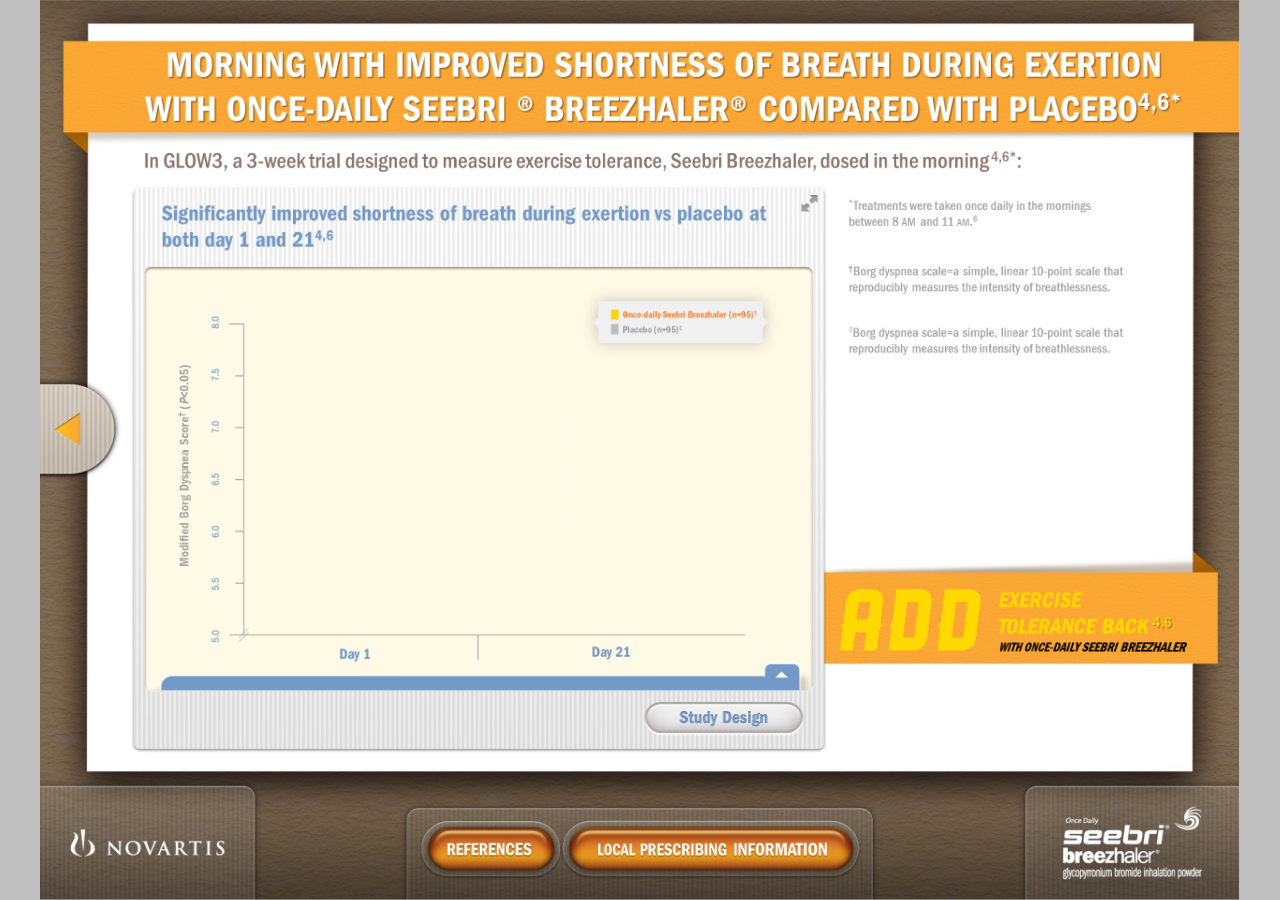
<file: seebri_en_3_2_2_test/seebri_en_3_2_2_test.html>
<!DOCTYPE html>
<!-- Created with iSpring --><!-- 2560 1921 -->
<html><head><meta charset="utf-8"/><meta name="viewport" content="width=device-width,initial-scale=1,maximum-scale=1"/><meta name="format-detection" content="telephone=no"/><meta name="apple-mobile-web-app-capable" content="yes"/><meta name="apple-mobile-web-app-status-bar-style" content="black"/><meta http-equiv="X-UA-Compatible" content="IE=edge"/><title>seebri_en_3_2_2_test</title><link rel="apple-touch-icon-precomposed" href="data/images/apple-touch-icon.png"/><link rel="shortcut icon" type="image/ico" href="data/images/favicon.ico"/><script src="data/player.js"></script><style>#spr3_48105 * {-webkit-transform-origin:0 0; -moz-transform-origin:0 0; -o-transform-origin:0 0; -ms-transform-origin:0 0; transform-origin:0 0;}#spr63_48105 {position:relative; -webkit-tap-highlight-color:rgba(0,0,0,0); -webkit-user-select:none; -moz-user-select:none; -webkit-touch-callout:none; -webkit-user-drag:none;}#spr63_48105 * {position:absolute;}body {background-color:#c0c0c0;}#spr0_48105,#spr4_48105,#spr14_48105,#svg2_48105,#spr20_48105,#spr41_48105,#svg14_48105,#spr45_48105,#spr46_48105,#spr47_48105,#spr48_48105,#spr49_48105,#spr50_48105,#spr53_48105,#spr54_48105,#spr55_48105,#spr56_48105 {display:none;}#spr2_48105,#spr3_48105 {clip:rect(0px,2560px,1921px,0px);}#spr3_48105 a img {border:0;}#spr3_48105 a {text-decoration:none; cursor:pointer;}</style></head><body><div id="spr0_48105"><div id="spr1_48105"><div id="spr2_48105" class="kern"><img id="img55_48105" src="data/images/img49.jpg" width="2560px" height="1921px" alt="" style="left:0px;top:0px;"/></div><div id="spr3_48105" class="kern"><div id="spr4_48105" style="left:-5.391px;top:0.26px;"><img id="img0_48105" src="data/images/img0.jpg" width="2560" height="1920" alt="C:\College\Dropbox\Launchpad (2)\Seebri\PowerPoint Seebri\3_2_2 popup.jpg" style="top:0.24px;"/></div><div id="spr5_48105" style="left:1651px;top:1486px;"><img id="img1_48105" src="data/images/img1.png" width="97" height="33" alt="Day 21"/></div><div id="spr6_48105" style="left:865px;top:1486px;"><img id="img2_48105" src="data/images/img2.png" width="78" height="33" alt="Day 1"/></div><div id="spr7_48105" style="left:1033.077px;top:883.803px;"><img id="img3_48105" src="data/images/img3.png" width="1405" height="701" alt="C:\College\Dropbox\Launchpad (2)\Seebri\PowerPoint Seebri\PPT_With_Editable_Text\popup_notrans.png" style="left:-0.164px;top:-0.189px;"/></div><div id="spr8_48105" style="left:1114px;top:1458px;"><img id="img4_48105" src="data/images/img4.png" width="969" height="66" alt="Treatments were taken once daily in the mornings between 8 AM and 11 AM and patients were tested within 1 hour of dose administration. 6"/></div><div id="spr9_48105" style="left:1108px;top:951px;"><img id="img5_48105" src="data/images/img5.png" width="1251" height="295" alt="GLOW2 (GLYCOPYRRONIUM BROMIDE IN COPD AIRWAYS-2): A 52-week treatment, randomized, double-blinded, placebo-controlled, with open-label tiotropium 18 µg, parallel-group study to assess the efficacy, safety, and tolerability of once-daily glycopyrronium 50 µg in 1066 patients (glycopyrronium n=529, open-label tiotropium n=268, placebo n=269) with chronic obstructive pulmonary disease. The primary objective was to confirm that glycopyrronium compared with placebo significantly increase mean 24-hour post-dose (trough) FEV1  following 12 weeks of treatment in patients with moderate to severe COPD. As exploratory analyses, open-label tiotropium was comapared with glycopyrronium and placebo for all study objectives.5"/></div><div id="spr10_48105" style="left:1117px;top:1300px;"><img id="img6_48105" src="data/images/img6.png" width="890" height="66" alt="For information on Seebri Breezhaler dose expression, please refer to full prescribing information."/></div><div id="spr11_48105" style="left:1727.351px;top:442.873px;"><div id="svg0_48105" style="left:0px;top:0px;"><svg width="341" height="39" viewBox="0 0 341 39"><path fill="none" d="M0,0 h340.251 v38.387 h-340.251 Z"/></svg></div><div id="spr12_48105" style="left:12.649px;top:9.127px;"><img id="img7_48105" src="data/images/img7.png" width="311" height="21" alt="Once-daily Seebri Breezhaler (n=95)1"/></div><div id="svg1_48105" style="top:45.029px;"><svg width="251" height="39" viewBox="0 0 251 39"><path fill="none" d="M0,0 h250.436 v38.387 h-250.436 Z"/></svg></div><div id="spr13_48105" style="left:12.649px;top:54.127px;"><img id="img8_48105" src="data/images/img8.png" width="137" height="21" alt="Placebo (n=95)1"/></div></div><div id="spr14_48105" style="left:2165px;top:1634px;"><img id="img9_48105" src="data/images/img9.png" width="188" height="33" alt="Study Design"/></div><div id="spr15_48105" style="left:2165px;top:1634px;"><img id="img10_48105" src="data/images/img10.png" width="188" height="33" alt="Study Design"/></div><div id="svg2_48105" style="left:2067.602px;top:1588.656px;"><svg width="387" height="121" viewBox="0 0 387 121"><path fill="#ffffff" fill-opacity="0.012" d="M0,0 h386.403 v120.049 h-386.403 Z"/></svg></div><div id="spr16_48105" style="left:392px;top:726px;"><img id="img11_48105" src="data/images/img11.png" width="32" height="483" alt="Modified Borg Dyspnea Score† (P&lt;0.05)"/></div><div id="spr17_48105" style="left:783px;top:615px;"><img id="img12_48105" src="data/images/img12.png" width="259" height="24" alt="Improvement vs placebo"/></div><div id="spr18_48105" style="left:1568px;top:700px;"><img id="img13_48105" src="data/images/img12.png" width="259" height="24" alt="Improvement vs placebo"/></div><div id="spr19_48105" style="left:1019.601px;top:1540.386px;"><img id="img14_48105" src="data/images/img13.png" width="1362" height="48" alt="C:\Work\Seebri Global Assets\137261 HTML files\popup_banner1.png" style="left:-0.169px;top:-0.237px;"/></div><div id="spr20_48105" style="left:2357.46px;top:894.324px;"><img id="img15_48105" src="data/images/img14.png" width="28" height="15" alt="C:\Work\Seebri Global Assets\137261 HTML files\137261 HTML files\SeebriHidden\global_seebri_en_improved_3_2_2_PROJECTCODE\global_seebri_en_improved_3_2_2_PROJECTCODE\local\global_seebri_en_improved_3_2_2_PROJECTCODE\assets\flyout_down_0.png" style="left:-0.248px;top:0.003px;"/></div><div id="spr21_48105" style="left:2327.055px;top:1560.294px;"><img id="img16_48105" src="data/images/img15.png" width="28" height="15" alt="C:\Work\Seebri Global Assets\137261 HTML files\137261 HTML files\SeebriHidden\global_seebri_en_rapid_3_1_1_PROJECTCODE\global_seebri_en_rapid_3_1_1_PROJECTCODE\local\global_seebri_en_rapid_3_1_1_PROJECTCODE\assets\flyout_up.png" style="left:-0.248px;top:0.003px;"/></div><div id="svg3_48105" style="left:2300.752px;"><svg width="260" height="337" viewBox="0 0 260 337"><path fill="#ffffff" fill-opacity="0.012" d="M0,0 h259.248 v336.551 h-259.248 Z"/></svg></div><div id="svg4_48105" style="left:2067.602px;top:1560.294px;"><svg width="404" height="157" viewBox="0 0 404 157"><path fill="#ffffff" fill-opacity="0.012" d="M0,0 h403.276 v156.508 h-403.276 Z"/></svg></div><div id="spr22_48105" style="left:156px;top:241px;"><img id="img17_48105" src="data/images/img16.png" width="1371" height="37" alt="Significantly improved shortness of breath during exertion vs placebo at both day 1 and 214,6"/></div><div id="spr23_48105" style="top:0.26px;"><img id="img18_48105" src="data/images/img17.jpg" width="2560" height="1920" alt="C:\College\Dropbox\Launchpad (2)\Seebri\PowerPoint Seebri\3_2_2.jpg" style="top:0.24px;"/></div><div id="spr24_48105" style="top:0.26px;"><img id="img19_48105" src="data/images/img18.png" width="2560" height="1920" alt="C:\College\Dropbox\Launchpad (2)\Seebri\PowerPoint Seebri\3_2_2_chart.png" style="top:0.24px;"/></div><div id="spr25_48105" style="left:260px;top:438px;"><img id="img20_48105" src="data/images/img19.png" width="1290" height="97" alt="Significantly improved shortness of breath during exertion vs placebo at both day 1 and 214,6"/></div><div id="spr26_48105" style="left:224px;top:323px;"><img id="img21_48105" src="data/images/img20.png" width="1869" height="44" alt="In GLOW3, a 3-week trial designed to measure exercise tolerance, Seebri Breezhaler, dosed in the morning 4,6*:"/></div><div id="spr27_48105" style="left:224px;top:111px;"><img id="img22_48105" src="data/images/img21.png" width="2214" height="153" alt="MORNING WITH IMPROVED SHORTNESS OF BREATH DURING EXERTION WITH ONCE-DAILY SEEBRI ® BREEZHALER® COMPARED WITH PLACEBO4,6*"/></div><div id="spr28_48105" style="left:2014.051px;top:1245.298px;"><div id="svg5_48105" style="left:18.001px;"><svg width="430" height="126" viewBox="0 0 430 126"><path fill="none" d="M0,0 h429.373 v125.263 h-429.373 Z"/></svg></div><div id="spr29_48105" style="left:31.949px;top:17.702px;"><img id="img23_48105" src="data/images/img22.png" width="372" height="90" alt="EXERCISE TOLERANCE BACK 4,6"/></div><div id="svg6_48105" style="top:111.038px;"><svg width="483" height="47" viewBox="0 0 483 47"><path fill="none" d="M0,0 h482.022 v46.468 h-482.022 Z"/></svg></div><div id="spr30_48105" style="left:34.949px;top:124.702px;"><img id="img24_48105" src="data/images/img23.png" width="399" height="21" alt="WITH ONCE-DAILY SEEBRI BREEZHALER"/></div></div><div id="spr31_48105" style="left:1707px;top:1257px;"><img id="img25_48105" src="data/images/img24.png" width="301" height="132" alt="ADD"/></div><div id="spr32_48105" style="left:295px;top:779px;"><img id="img26_48105" src="data/images/img25.png" width="27" height="429" alt="Modified Borg Dyspnea Score† (P&lt;0.05)"/></div><div id="spr33_48105" style="left:1189px;top:1798px;"><img id="img27_48105" src="data/images/img26.png" width="493" height="34" alt="LOCAL PRESCRIBING INFORMATION"/></div><div id="spr34_48105" style="left:1232.743px;top:653.093px;"><div id="svg7_48105" style="left:0px;top:0px;"><svg width="341" height="37" viewBox="0 0 341 37"><path fill="none" d="M0,0 h340.251 v36.367 h-340.251 Z"/></svg></div><div id="spr35_48105" style="left:12.257px;top:9.907px;"><img id="img28_48105" src="data/images/img27.png" width="286" height="18" alt="Once-daily Seebri Breezhaler (n=95)1"/></div><div id="svg8_48105" style="top:32.215px;"><svg width="251" height="37" viewBox="0 0 251 37"><path fill="none" d="M0,0 h250.436 v36.367 h-250.436 Z"/></svg></div><div id="spr36_48105" style="left:12.257px;top:41.907px;"><img id="img29_48105" src="data/images/img28.png" width="126" height="18" alt="Placebo (n=95)1"/></div></div><div id="spr37_48105" style="left:1726px;top:566px;"><img id="img30_48105" src="data/images/img29.png" width="587" height="61" alt="†Borg dyspnea scale=a simple, linear 10-point scale that reproducibly measures the intensity of breathlessness."/></div><div id="spr38_48105" style="left:1727px;top:426px;"><img id="img31_48105" src="data/images/img30.png" width="516" height="56" alt="*Treatments were taken once daily in the mornings between 8 AM  and 11 AM.6"/></div><div id="spr39_48105" style="left:1726px;top:697px;"><img id="img32_48105" src="data/images/img31.png" width="587" height="61" alt="‡Borg dyspnea scale=a simple, linear 10-point scale that reproducibly measures the intensity of breathlessness."/></div><div id="spr40_48105" style="left:230.894px;top:1413.621px;"><img id="img33_48105" src="data/images/img32.png" width="1419" height="714" alt="C:\College\Dropbox\Launchpad (2)\Seebri\PowerPoint Seebri\3_2_2_popup.png" style="left:0.09px;top:0.072px;"/></div><div id="spr41_48105" style="left:1568.543px;top:1432.328px;"><img id="img34_48105" src="data/images/img15.png" width="28" height="15" alt="C:\Work\Seebri Global Assets\137261 HTML files\137261 HTML files\SeebriHidden\global_seebri_en_rapid_3_1_1_PROJECTCODE\global_seebri_en_rapid_3_1_1_PROJECTCODE\local\global_seebri_en_rapid_3_1_1_PROJECTCODE\assets\flyout_up.png" style="left:-0.248px;top:0.003px;"/></div><a id="hl0_48105" href="veeva:gotoSlide(seebri_en_0_0.zip)" title="veeva:gotoSlide(seebri_en_0_0.zip)" target="_blank" onclick="return document.getElementById('coreSpr_3652585').getCore().gotoLink(this);" style="left:0px;top:1603.356px;"><div id="svg9_48105" style="left:0px;top:0px;"><svg width="543" height="318" viewBox="0 0 543 318"><path fill="#000000" fill-opacity="0" d="M0,0 h542.79 v317.644 h-542.79 Z"/></svg></div></a><a id="hl1_48105" href="veeva:gotoSlide(seebri_en_10_1_1.zip)" title="veeva:gotoSlide(seebri_en_10_1_1.zip)" target="_blank" onclick="return document.getElementById('coreSpr_3652585').getCore().gotoLink(this);" style="left:783.801px;top:1697.894px;"><div id="svg10_48105" style="left:0px;top:0px;"><svg width="327" height="224" viewBox="0 0 327 224"><path fill="#000000" fill-opacity="0" d="M0,0 h326.074 v223.106 h-326.074 Z"/></svg></div></a><a id="hl2_48105" href="veeva:gotoSlide(seebri_en_7_1_1.zip)" title="veeva:gotoSlide(seebri_en_7_1_1.zip)" target="_blank" onclick="return document.getElementById('coreSpr_3652585').getCore().gotoLink(this);" style="left:1145.318px;top:1701.985px;"><div id="svg11_48105" style="left:0px;top:0px;"><svg width="693" height="224" viewBox="0 0 693 224"><path fill="#000000" fill-opacity="0" d="M0,0 h692.316 v223.106 h-692.316 Z"/></svg></div></a><a id="hl3_48105" href="veeva:gotoSlide(seebri_en_11_0.zip)" title="veeva:gotoSlide(seebri_en_11_0.zip)" target="_blank" onclick="return document.getElementById('coreSpr_3652585').getCore().gotoLink(this);" style="left:2069.193px;top:1641.172px;"><div id="svg12_48105" style="left:0px;top:0px;"><svg width="491" height="280" viewBox="0 0 491 280"><path fill="#000000" fill-opacity="0" d="M0,0 h490.807 v279.568 h-490.807 Z"/></svg></div></a><div id="svg13_48105" style="left:1554.091px;top:341.937px;"><svg width="190" height="214" viewBox="0 0 190 214"><path fill="#ffffff" fill-opacity="0.012" d="M0,0 h189.229 v213.728 h-189.229 Z"/></svg></div><div id="spr42_48105" style="left:867px;top:1798px;"><img id="img35_48105" src="data/images/img33.png" width="184" height="33" alt="REFERENCES"/></div><div id="spr43_48105" style="left:1365px;top:1518px;"><img id="img36_48105" src="data/images/img34.png" width="188" height="33" alt="Study Design"/></div><div id="spr44_48105" style="left:1365px;top:1518px;"><img id="img37_48105" src="data/images/img35.png" width="188" height="33" alt="Study Design"/></div><div id="svg14_48105" style="left:1280px;top:1465.133px;"><svg width="369" height="129" viewBox="0 0 369 129"><path fill="#ffffff" fill-opacity="0.012" d="M0,0 h368.605 v128.769 h-368.605 Z"/></svg></div><div id="svg15_48105" style="left:1280px;top:1471.003px;"><svg width="369" height="129" viewBox="0 0 369 129"><path fill="#ffffff" fill-opacity="0.012" d="M0,0 h368.605 v128.769 h-368.605 Z"/></svg></div><div id="spr45_48105" style="left:1127px;top:832px;"><img id="img38_48105" src="data/images/img36.png" width="199" height="19" alt="Improvement vs placebo"/></div><div id="spr46_48105" style="left:584px;top:764px;"><img id="img39_48105" src="data/images/img36.png" width="199" height="19" alt="Improvement vs placebo"/></div><div id="spr47_48105" style="left:520.225px;top:911.294px;"><img id="img40_48105" src="data/images/img37.png" width="883" height="443" alt="C:\Work\Seebri Global Assets\137261 HTML files\137261 HTML files\SeebriHidden\global_seebri_en_improved_3_2_2_PROJECTCODE\global_seebri_en_improved_3_2_2_PROJECTCODE\local\global_seebri_en_improved_3_2_2_PROJECTCODE\assets\1_bars.png" style="left:-0.178px;top:-0.159px;"/></div><div id="spr48_48105" style="left:562.982px;top:871.95px;"><img id="img41_48105" src="data/images/img38.png" width="793" height="329" alt="C:\Work\Seebri Global Assets\137261 HTML files\137261 HTML files\SeebriHidden\global_seebri_en_improved_3_2_2_PROJECTCODE\global_seebri_en_improved_3_2_2_PROJECTCODE\local\global_seebri_en_improved_3_2_2_PROJECTCODE\assets\2_numbers.png" style="left:-0.185px;top:-0.057px;"/></div><div id="spr49_48105" style="left:586.587px;top:802.817px;"><img id="img42_48105" src="data/images/img39.png" width="3" height="270" alt="C:\Work\Seebri Global Assets\137261 HTML files\137261 HTML files\SeebriHidden\global_seebri_en_improved_3_2_2_PROJECTCODE\global_seebri_en_improved_3_2_2_PROJECTCODE\local\global_seebri_en_improved_3_2_2_PROJECTCODE\assets\3_1_line.png" style="left:-0.25px;top:0.056px;"/></div><div id="spr50_48105" style="left:588.685px;top:800.896px;"><img id="img43_48105" src="data/images/img40.png" width="175" height="3" alt="C:\Work\Seebri Global Assets\137261 HTML files\137261 HTML files\SeebriHidden\global_seebri_en_improved_3_2_2_PROJECTCODE\global_seebri_en_improved_3_2_2_PROJECTCODE\local\global_seebri_en_improved_3_2_2_PROJECTCODE\assets\3_2_line.png" style="left:0.014px;top:-0.249px;"/></div><div id="spr51_48105" style="left:1179px;top:1380px;"><img id="img44_48105" src="data/images/img41.png" width="80" height="28" alt="Day 21"/></div><div id="spr52_48105" style="left:640px;top:1384px;"><img id="img45_48105" src="data/images/img42.png" width="65" height="28" alt="Day 1"/></div><div id="spr53_48105" style="left:1131.59px;top:869.115px;"><img id="img46_48105" src="data/images/img39.png" width="3" height="270" alt="C:\Work\Seebri Global Assets\137261 HTML files\137261 HTML files\SeebriHidden\global_seebri_en_improved_3_2_2_PROJECTCODE\global_seebri_en_improved_3_2_2_PROJECTCODE\local\global_seebri_en_improved_3_2_2_PROJECTCODE\assets\3_1_line.png" style="left:-0.25px;top:0.056px;"/></div><div id="spr54_48105" style="left:1134.253px;top:868.843px;"><img id="img47_48105" src="data/images/img43.png" width="176" height="3" alt="C:\Work\Seebri Global Assets\137261 HTML files\137261 HTML files\SeebriHidden\global_seebri_en_improved_3_2_2_PROJECTCODE\global_seebri_en_improved_3_2_2_PROJECTCODE\local\global_seebri_en_improved_3_2_2_PROJECTCODE\assets\5_2_line.png" style="left:0.139px;top:-0.249px;"/></div><div id="spr55_48105" style="left:760.173px;top:800.746px;"><img id="img48_48105" src="data/images/img44.png" width="3" height="59" alt="C:\Work\Seebri Global Assets\137261 HTML files\137261 HTML files\SeebriHidden\global_seebri_en_improved_3_2_2_PROJECTCODE\global_seebri_en_improved_3_2_2_PROJECTCODE\local\global_seebri_en_improved_3_2_2_PROJECTCODE\assets\3_3_line.png" style="left:-0.25px;top:-0.113px;"/></div><div id="spr56_48105" style="left:1310.086px;top:871.007px;"><img id="img49_48105" src="data/images/img45.png" width="3" height="41" alt="C:\Work\Seebri Global Assets\137261 HTML files\137261 HTML files\SeebriHidden\global_seebri_en_improved_3_2_2_PROJECTCODE\global_seebri_en_improved_3_2_2_PROJECTCODE\local\global_seebri_en_improved_3_2_2_PROJECTCODE\assets\5_3_line.png" style="left:-0.248px;top:0.167px;"/></div><div id="spr57_48105" style="left:249.797px;top:772.883px;"><img id="img50_48105" src="data/images/img3.png" width="1405" height="701" alt="C:\College\Dropbox\Launchpad (2)\Seebri\PowerPoint Seebri\PPT_With_Editable_Text\popup_notrans.png" style="left:-0.164px;top:-0.189px;"/></div><div id="spr58_48105" style="left:1576.344px;top:780.878px;"><img id="img51_48105" src="data/images/img14.png" width="28" height="15" alt="C:\Work\Seebri Global Assets\137261 HTML files\137261 HTML files\SeebriHidden\global_seebri_en_improved_3_2_2_PROJECTCODE\global_seebri_en_improved_3_2_2_PROJECTCODE\local\global_seebri_en_improved_3_2_2_PROJECTCODE\assets\flyout_down_0.png" style="left:-0.248px;top:0.003px;"/></div><div id="spr59_48105" style="left:302px;top:1296px;"><img id="img52_48105" src="data/images/img46.png" width="976" height="66" alt="Treatments were taken once daily in the mornings between 8 AM and 11 AM. and patients were tested within 1 hour of dose administration. 6"/></div><div id="spr60_48105" style="left:299px;top:825px;"><img id="img53_48105" src="data/images/img47.png" width="1251" height="296" alt="GLOW2 (GLYCOPYRRONIUM BROMIDE IN COPD AIRWAYS-2): A 52-week treatment, randomized, double-blinded, placebo-controlled, with open-label tiotropium 18 µg, parallel-group study to assess the efficacy, safety, and tolerability of once-daily glycopyrronium 50 µg in 1066 patients (glycopyrronium n=529, open-label tiotropium n=268, placebo n=269) with chronic obstructive pulmonary disease. The primary objective was to confirm that glycopyrronium compared with placebo significantly increase mean 24-hour post-dose (trough) FEV1  following 12 weeks of treatment in patients with moderate to severe COPD. As exploratory analyses, open-label tiotropium was comapared with glycopyrronium and placebo for all study objectives.5"/></div><div id="spr61_48105" style="left:304px;top:1179px;"><img id="img54_48105" src="data/images/img48.png" width="890" height="67" alt="For information on Seebri Breezhaler dose expression, please refer to full prescribing information."/></div></div></div></div><div id="spr62_48105"></div><script>PlayerDemo.load('eNrtXdtuG8kR/RWBz6NBV3VXX/yysJHkLUGQDRIEhmB413RWWFkSJNqOYejfc6pJjmaG06SsnbapXcOwSUo1PafrcurSI+vz4nzxbPHZSfAczF9OXzz3L04dP39++sL9mU6tERtf0HMb0p/uFs1iBeHb5fKnm/NXy8tX9hXjz2p5u8K3Pi6esXjTmmbxy+IZJSZ9+zMu+PnqZvnj9c0r64UlCmSXi2efF5f6z6/6Dz6ubt4vm8XrxbOX+RuL62uI3eaPELGcV3r7+uJ2mb+c392d3TVr6cvbgbTbL309lLYH1l71pemA9PV+ad3mvfDbIRCfhdea2F35Yigs+4U/9IXjfsy3UzDK0ssJHGXptwPpdED6p4F02C/94f1A+sAuP7zpSzuzX3o1wB3MtLYhvnjX8+A7fL7Wz6+3whfdPW62l2U3/7x4u/18t72RBhfueqWKuL6hVy6S0WjpFnvTLbbMF+BWrEEGAcTd3Vmjwfx5E0Xn62Vct8xP+PKptDaR49iYlr1xwcVmE7WIWNO6kM5ylL/U6DWbv/[base64]//yCI4PrTcwkcA2XnxjYTNnEPKEADcu2WKEJ9uyIRhLCYGd9yU4W8FOrq+esS9TAh74jjiAj74hC4/zHnEAF2K/x5fBJNFSc8q2Dd5S0ZU3cp1YDw0PPZmtBMRHE6F6y0gwDAzGaYSJRjEVbUVYHKEO8sEFlsiWdLOR68T6YGgEBneHNXFvZUtE0xqNd1s0+8E4t0FjhPeigWAn13McO0ID1oVwvpYlgRTgbxZEJOTKSQHGZWUbH1sOEopZYS3XifVguJL/bpTiQD64Rk0EMMgYJTBwyRbulKAV3EVsMZw6wU6ub6ShWtbX/bZc6R+UKwdRxG52FI/I2CxjFwHbwyLELUUKyJVIA4EQ3A6J1oRixvaavlzyyAiiWcmmYsZGQhGwVtB8YQMP4PghtYCGTASjMBgYGRjxwwTLcmqitMEGV45mE1ybjMW72CLLlsMZtwNJS4MNRh/[base64]/LmAP8JXhoRuDNAARjC3gVqItZKUFkJj8WV0a4rYkQklbKThd1NQMOJjYqTMMjcNk7DcciNMBM1XvO96ukQHKUH703KeEgdqYQHQRWTd9N40jQej/JKPKjtUeohkNxjtOPMBDNrEerg+V5jHCU9qAQ5DndDT1PupRKcS5lZSyMTuEjMG7mtWB/MKNJFHVY7KAeXtrDQl9U1lh9Y11jerWt+uTDjzGmMBcV7ZU2PWsIiuwjoPCj/g0taX9YOIw0hJwIQyuk2cglPJ7cVu4cz1E3Iza5RKCA1TaadmXOOML6cJDx4wWqjmclfbLlb2Ah2cvdoeNTYaTqmqMRASEDwZqU+5IeDaKwyGpzyIJpOcAKNHZd+cFnwLxIpsj/6X5fg1kjVjba/8CouZyxBj6MxRehr0XAWGXkr2Mn1KlGyIz8Wp5GMLVAuEhqKIHSGmlgdkMuMjPYCFQB7rTQ8sl5pJtDJbcX6UTVCgxSeSxYkLdCU91/UZwqoKg8FoFcy/LA+0w2j3O3BE6Cdx+ExwRv5cjyw1hhPLmPJeUE7jsgGCWFlLW/B06kcVhGtoGEkc5RvNroy52wFO7k+GJkGA14w5vFgio4zAjPynBEY0vEChyaqgcAOiALQoEX7ayOuZgnlOhkOD9dvTqO2XgjBYhOhPb0Hr2kIY5sDPMO6XbS2D1p5odLxCX0EGhskF7/FU65MibR9d6R4YoRLFAtlLT2SDhUzHjtoa9yw0hG0UQxiaBIYChfpyI+RFTT1Ik+Ador5wTmt/0Cgp5ydv1jqdIKdXB/[base64]/zqGAn14fjxnCcTnyAB6GEHg7Og9YTuzjsPOgWrXYbB51nKzjpPENmRurTOkeyMwctkLvgQh0ZguMD+tGRAZpMC6aQvfqBYCfXxzOaqFh1n+gz8xhUpRmPE1C08pc9gIfRqOsYDpkgEO3BkwU7uT6eITOz01MPeEsIIJ8IDvzKZ0QyakJRtiBUXRN05ByUc3Jnkwv/+vNjGVIzOngUE8ZpVaETiaBVZGj5ISdWVqsRbUCRRX0onlghPxtDU6cyftSAxjy1xb11Ahe1Vh4dWaW9R1ZJpzt6ZJW4OLZdH1n5yRMrTwXVEMrBFMCHBh7MfFg5JrQo9SWfWDlk7BINatXgdfbVKedscxi8Ps19c384+zJ/bWTBlYq+zye3+WRXG1W6W8P/vP4uLsoPUSzzK773Sc+x10fEvfPq2x0VzL+2qbd2L8ZmXntQls+Ou9efzY/bzbX2/RMntzsUO79KqBrsiqj3LS07C5vNwmYScrMreI/g1/UzJYuPeMVdsPAxbPFJ2UXy0uuLp+2Sb/Bha46S3pvHUdVuyNNmt/sgze8qIscCxB8LEHcsQMyRAHHpWIDEYwESjgXIsUSNOxYe4XLUzJWEcxnfywpXuOLtRuJqDbWPKO4B9BsTW6q3NJm5114/5Xq+fab05aA8PWvuux3S5NzrduasvnfKjvmK792lzVMokGv2DBO43Tfq/75J6MuxdAST4wKpQc/vaK2SbnCil20/HLiU15eSC64VfWhfVboZSc1jkMnRxtHqwUpsTZD1Tjbzp5n0YL66HrZzvayHzYcH6sEYqwcE+dLtWPC36OHsbjvxeznILsMkFB4+cjvYRt5sf/Ji2E92O0zcUgZoBlv4stUm9trMPQD8ve3U/FF2+sjk+BWwfR+uTtWO7gmUpQ8bCX/bSdtEoUwtf/2icJxz7ETOyeofZR22FWOjniNURC0V2WJiCjnf2jVbn5qtZsWjRhcrrl3zfKqin7ia/v392Pj7sfE3HgE9jXPjibXN0xyL1awgeg8Nzr92LVv2f1xg7pW52sr1tFHRr7mmX1fkVq6Y37ki/3HFespW5FZbkUdsRR+0FW1pa9oyVawdZmfXUe/80NZZ6h3tSb0Dyfla0N2lKzb89YZK8/Wfu0vHekvXe1LO1fMQV9Gv65nR13ta1FccltZyvqf5vMQTeVZ5VyH0FCf1Fc8XuGLa5XpLVzLjjM3meGGutXA1VdTzZ67oz/XIlOtlcq7HeFyvarL1yNTW4w5bz/lsPTPaimZM9YqEevWH/X7u8vs4d6l5xvDUznRGsxM3OTuR0eTkWB5bjUeCIx0JDjJHAaT/X8XOnToqNoFUkYS54vP4FefX83PZiG94gm/GP80+oztN7LCi9uLjn3Z7Wg+Ppj/KRsn8UXYaHvVjcvWe1JyiOZqL+KXe0lM/gifztNm0Z+mv/OSq/uTej7gdaPxf65dP65ePV/qq/2NJ/gUs190vlnjXvbvs3uVfKvFuealu8ld9wTevVkvd79/yKzzp4vxN/sKP6zdAuLx9/275z/PVBTAv/pE/nfwdX11erl6vzq8u72WW/9PffPHvq/cXb04+Xb0/uTj/dXmyujpZf/tk9cvy5Lp34cnbm6t3+asXr29XJ/nWJx/Olx+Xb37Aop8yjv9kEJdXGePi7u7u/w3+Z60=','spr62_48105','spr63_48105',null);</script></body></html>
</file>
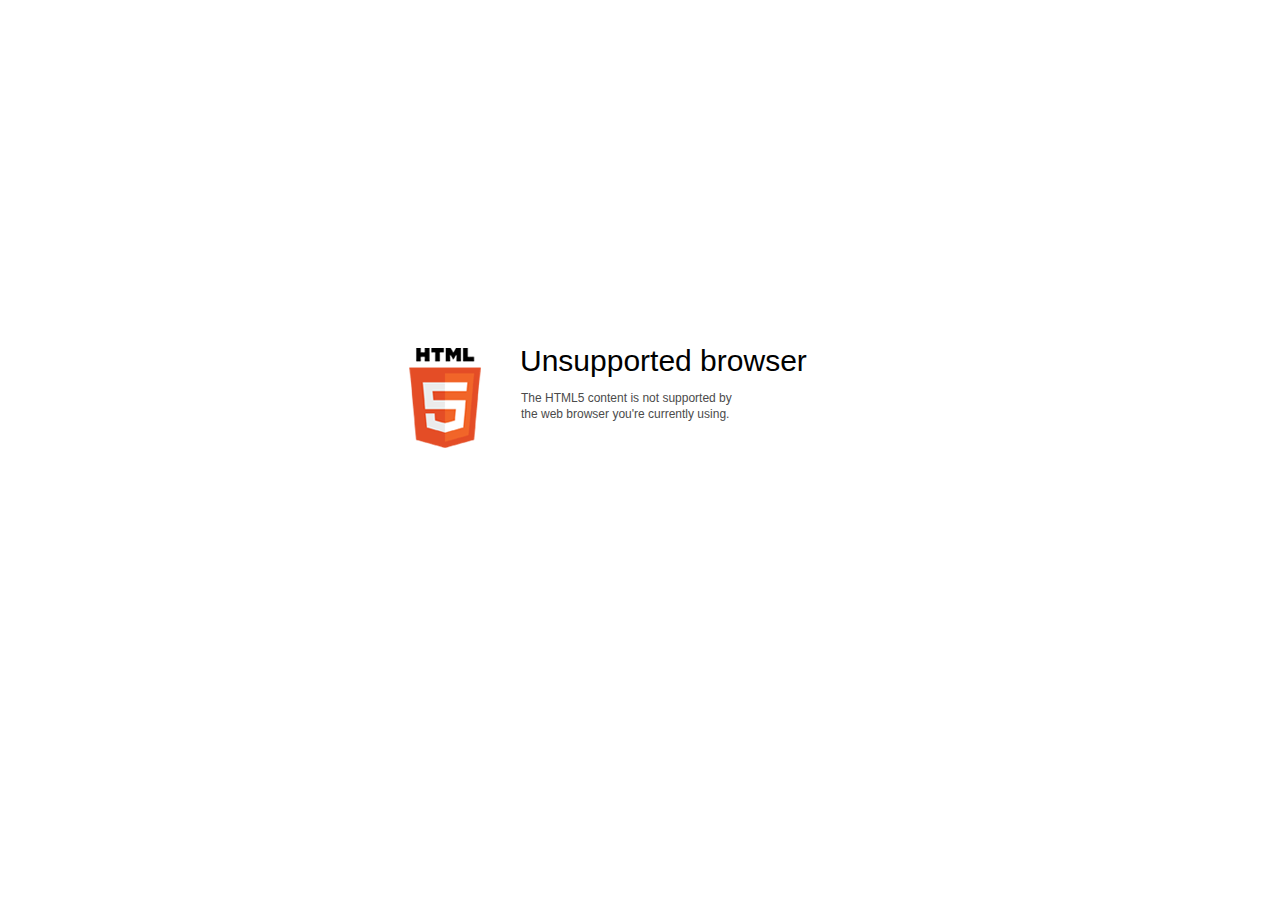
<file: complex_presentation/data/html5-unsupported.html>
<html>
<head>
    <meta http-equiv="Content-Type" content="text/html;charset=utf-8"/>
    <meta name="viewport" content="width=device-width,initial-scale=1,maximum-scale=1">
    <meta name="format-detection" content="telephone=no">
    <meta name="apple-mobile-web-app-capable" content="yes">
    <meta name="apple-mobile-web-app-status-bar-style" content="black">
    <meta http-equiv="X-UA-Compatible" content="IE=edge">
    <title>HTML5 not supported</title>
    <style>
        body {
            background: #fff;
        }

        .container {
            background: url(html5.png) no-repeat;
            position: absolute;
            width: 405px;
            height: 100px;

            top: 50%;
            margin-top: -102px;
            left: 50%;
            margin-left: -231px;
        }

        .title {
            left: 111px;
            width: 290px;
            height: 20px;
            font-family: Arial;
            font-size: 30px;
            color: #000;
            position: absolute;
            line-height: 26px;
        }
        
        .message {
            left: 112px;
            top: 42px;
            width: 290px;
            height: 60px;
            font-family: Arial;
            font-size: 12px;
            color: #4b4b4b;
            position: absolute;
            line-height: 16px;
        }
    </style>
</head>
<body>
<div class="container" id="container">
    <div class="title">Unsupported browser</div>
    <div class="message">The HTML5 content is not supported by <br>the web browser you're currently using.</div>
</div>
</div>
</body>
</html>
</file>
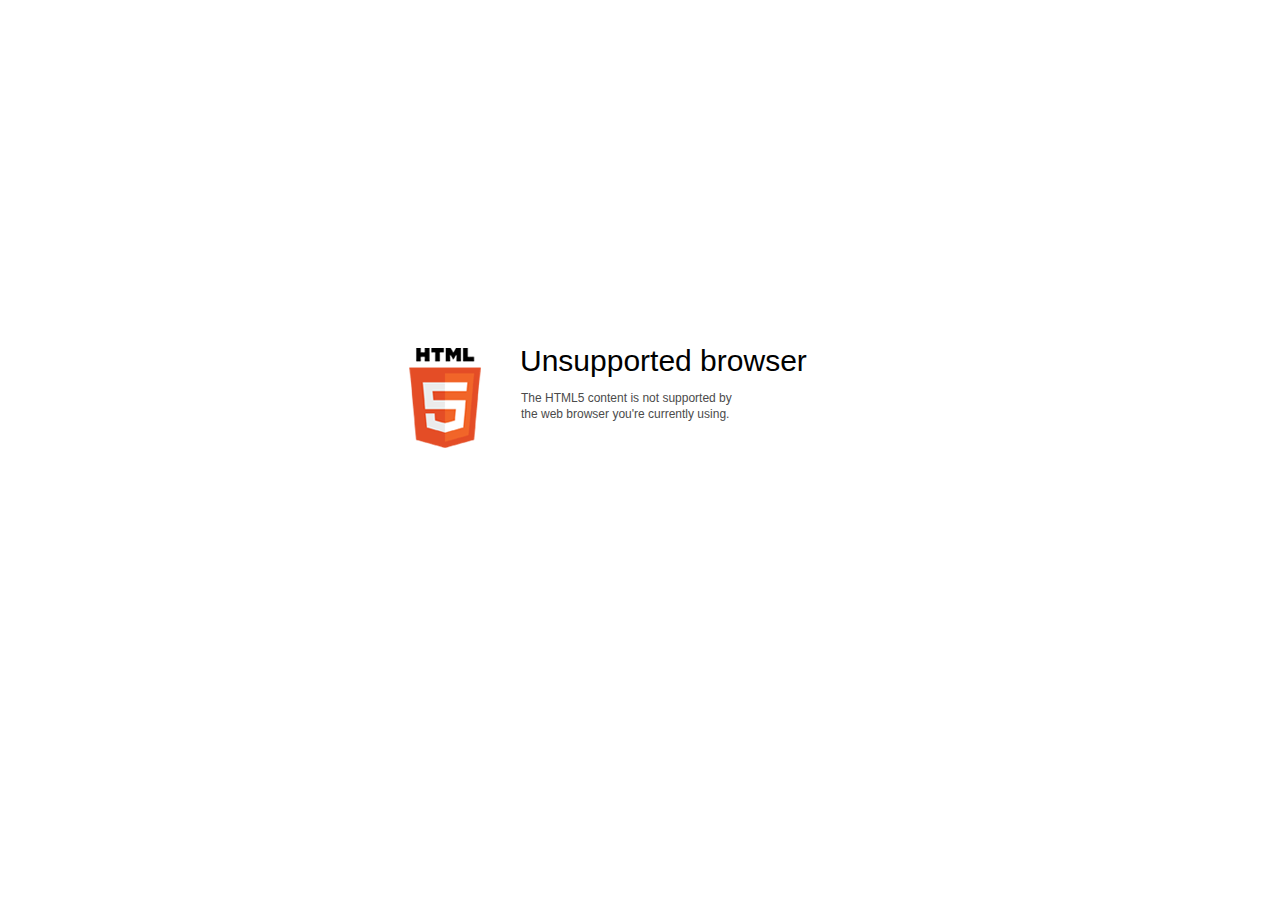
<file: seebri_en_3_2_1_test/data/unsupported-browser.html>
<html>
<head>
    <meta charset="utf-8">
    <meta name="viewport" content="width=device-width,initial-scale=1,maximum-scale=1">
    <meta name="format-detection" content="telephone=no">
    <meta name="apple-mobile-web-app-capable" content="yes">
    <meta name="apple-mobile-web-app-status-bar-style" content="black">
    <meta http-equiv="X-UA-Compatible" content="IE=edge">
    <title>HTML5 not supported</title>
    <style>
        body {
            background: #fff;
        }

        .container {
            background: url(images/html5.png) no-repeat;
            position: absolute;
            width: 405px;
            height: 100px;

            top: 50%;
            margin-top: -102px;
            left: 50%;
            margin-left: -231px;
        }

        .title {
            left: 111px;
            width: 290px;
            height: 20px;
            font-family: Arial;
            font-size: 30px;
            color: #000;
            position: absolute;
            line-height: 26px;
        }
        
        .message {
            left: 112px;
            top: 42px;
            width: 290px;
            height: 60px;
            font-family: Arial;
            font-size: 12px;
            color: #4b4b4b;
            position: absolute;
            line-height: 16px;
        }
    </style>
</head>
<body>
<div class="container" id="container">
    <div class="title">Unsupported browser</div>
    <div class="message">The HTML5 content is not supported by <br>the web browser you're currently using.</div>
</div>
</div>
</body>
</html>
</file>
